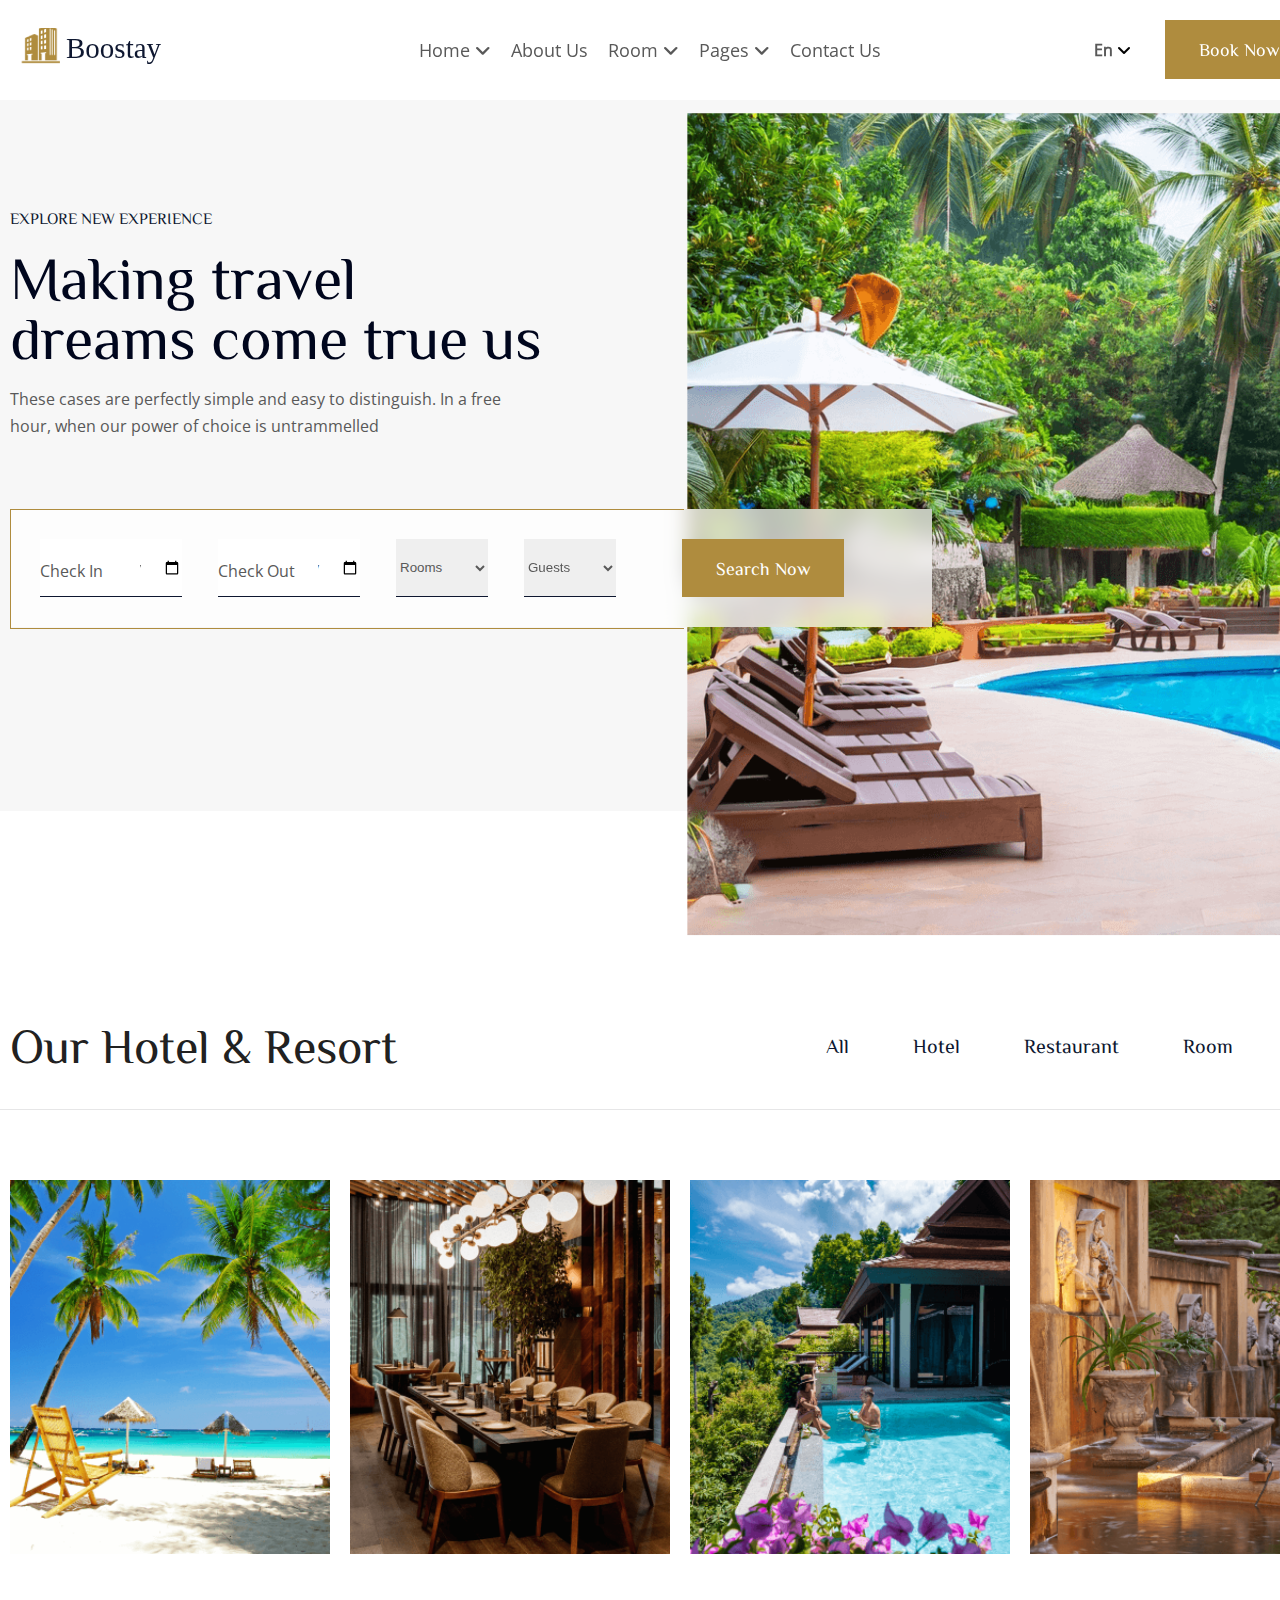
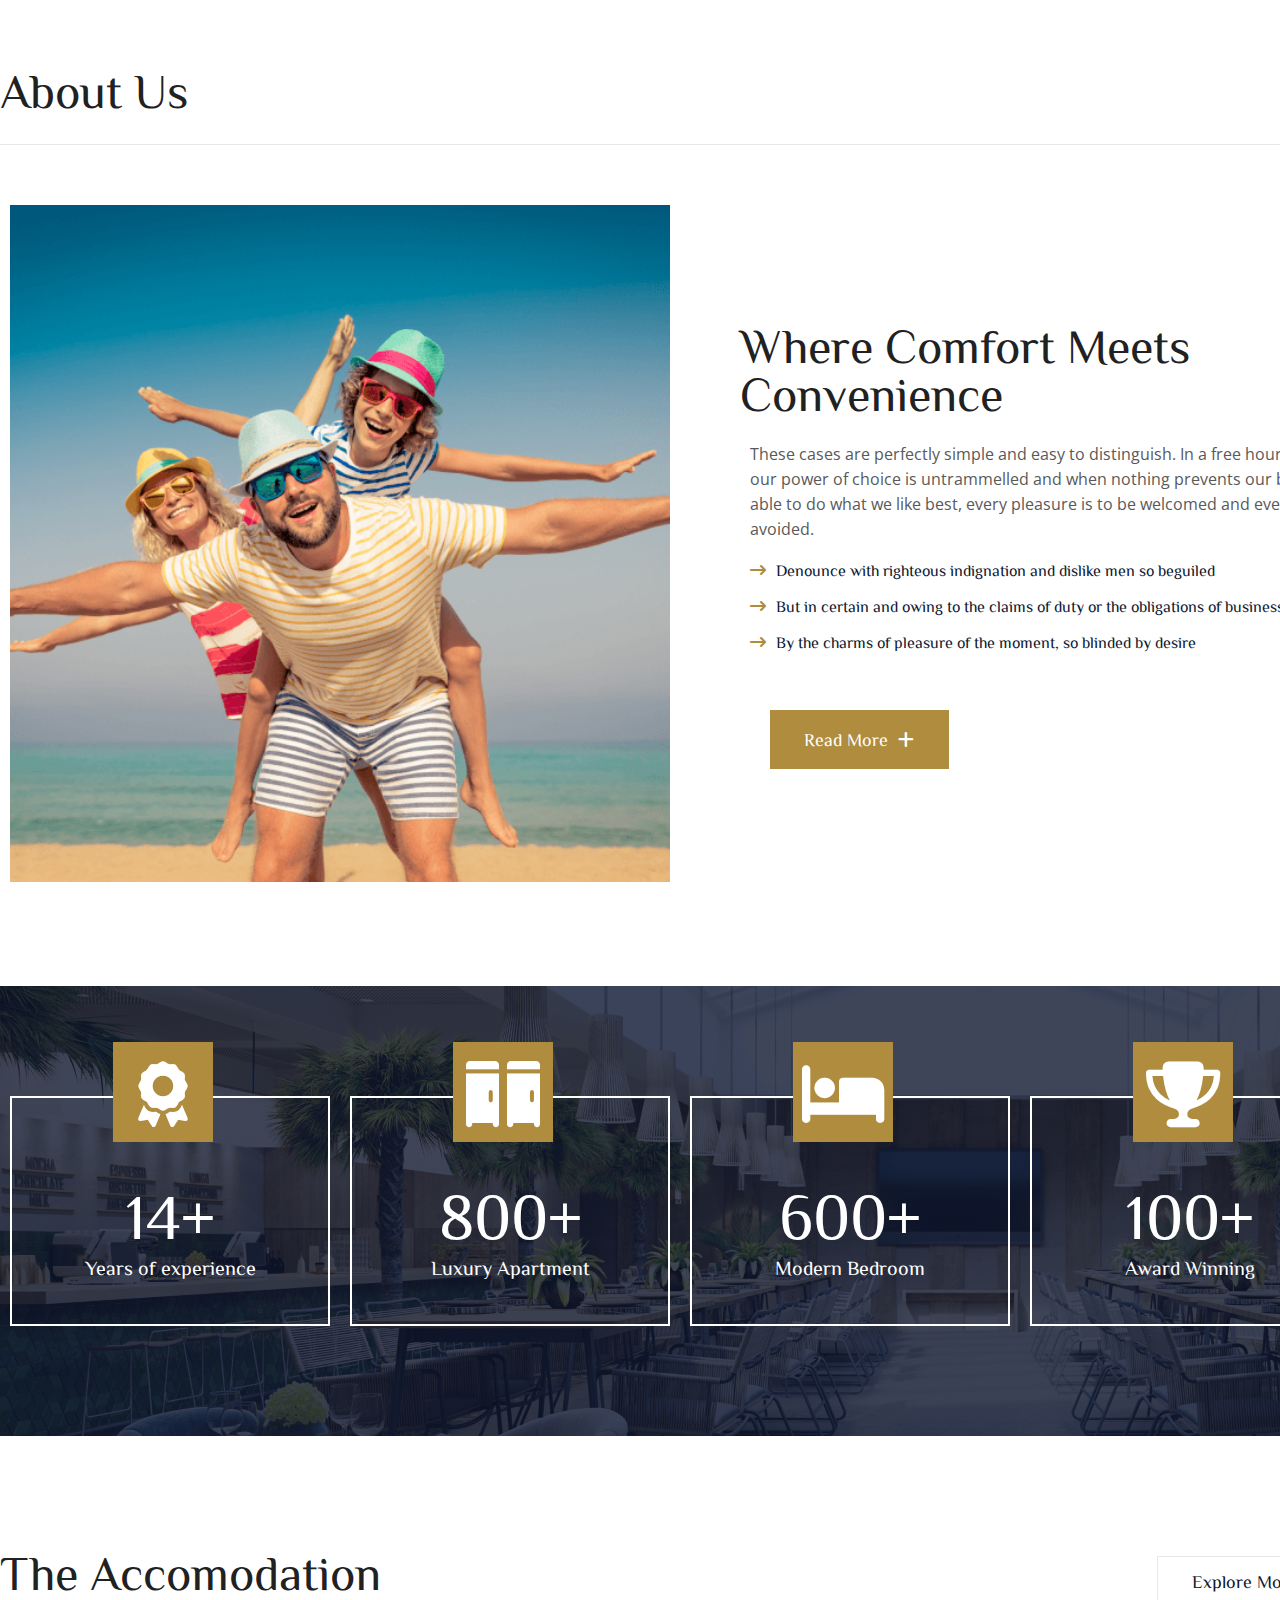
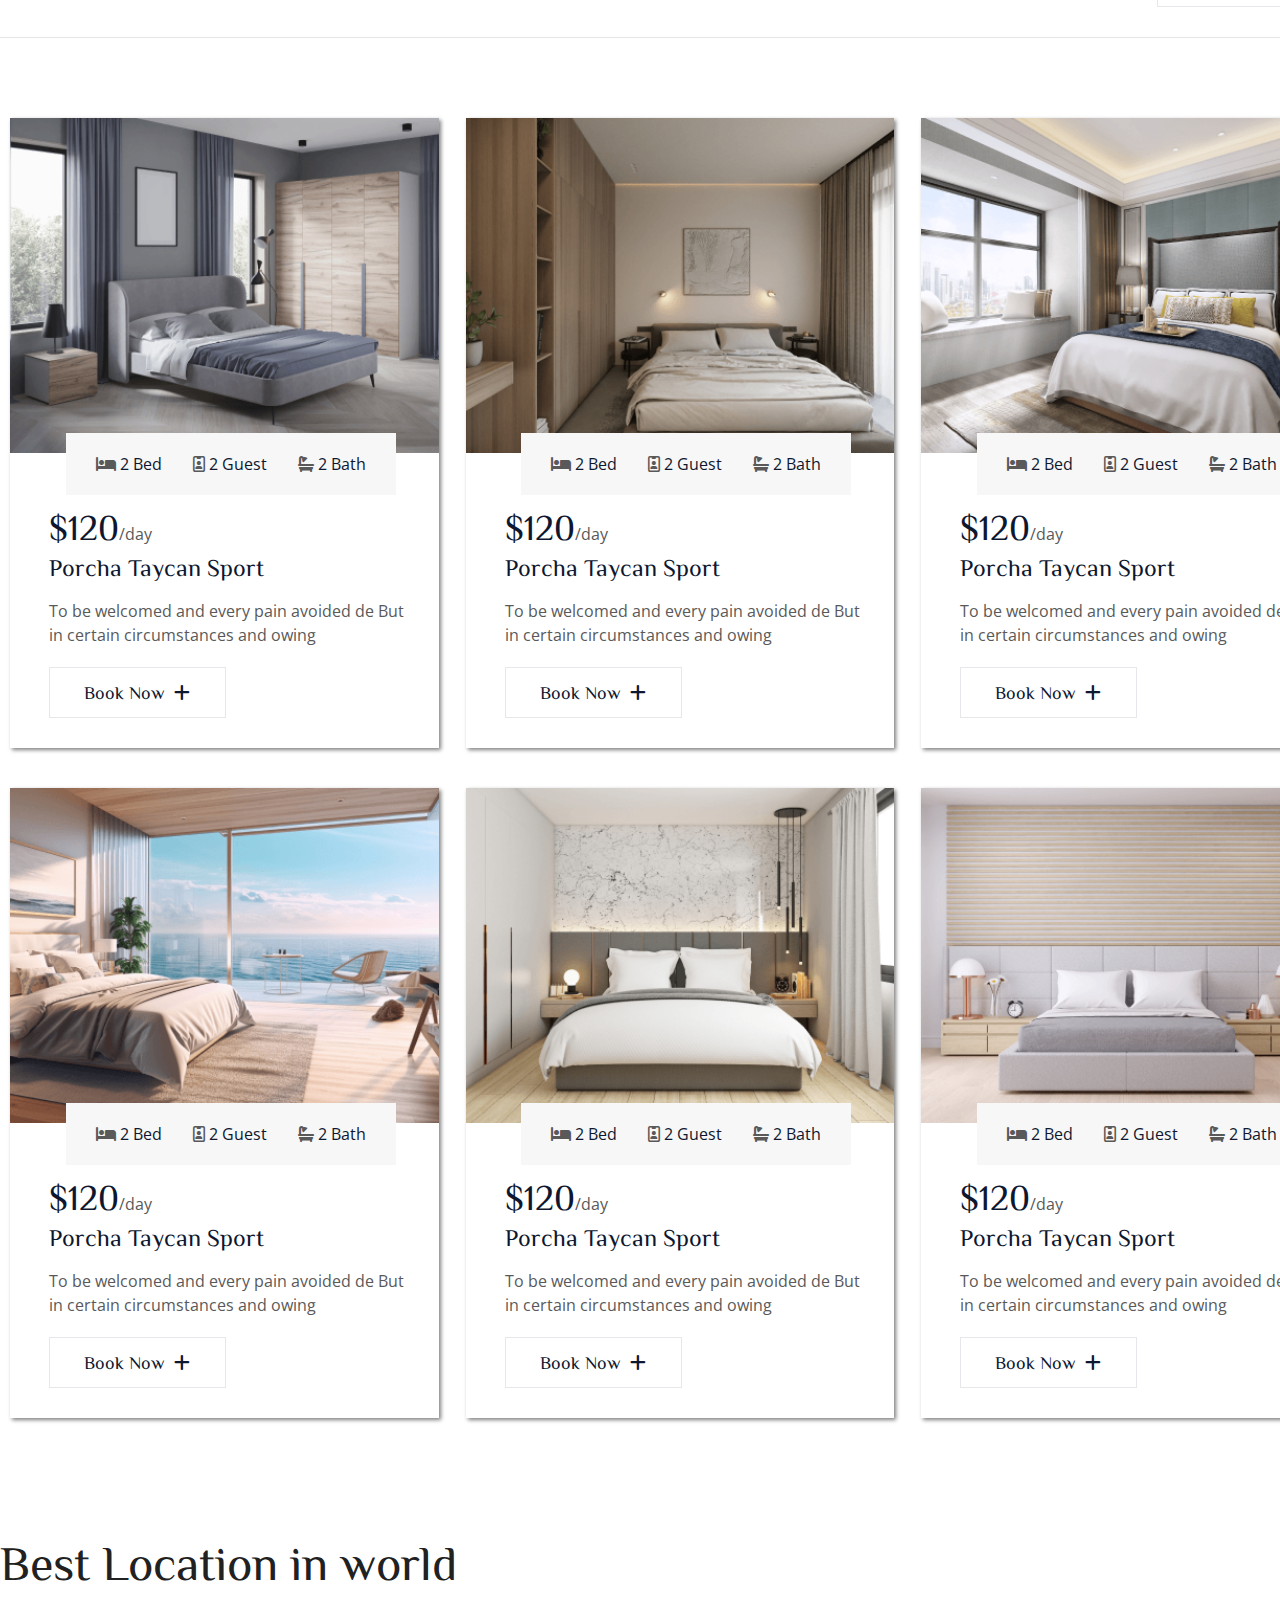
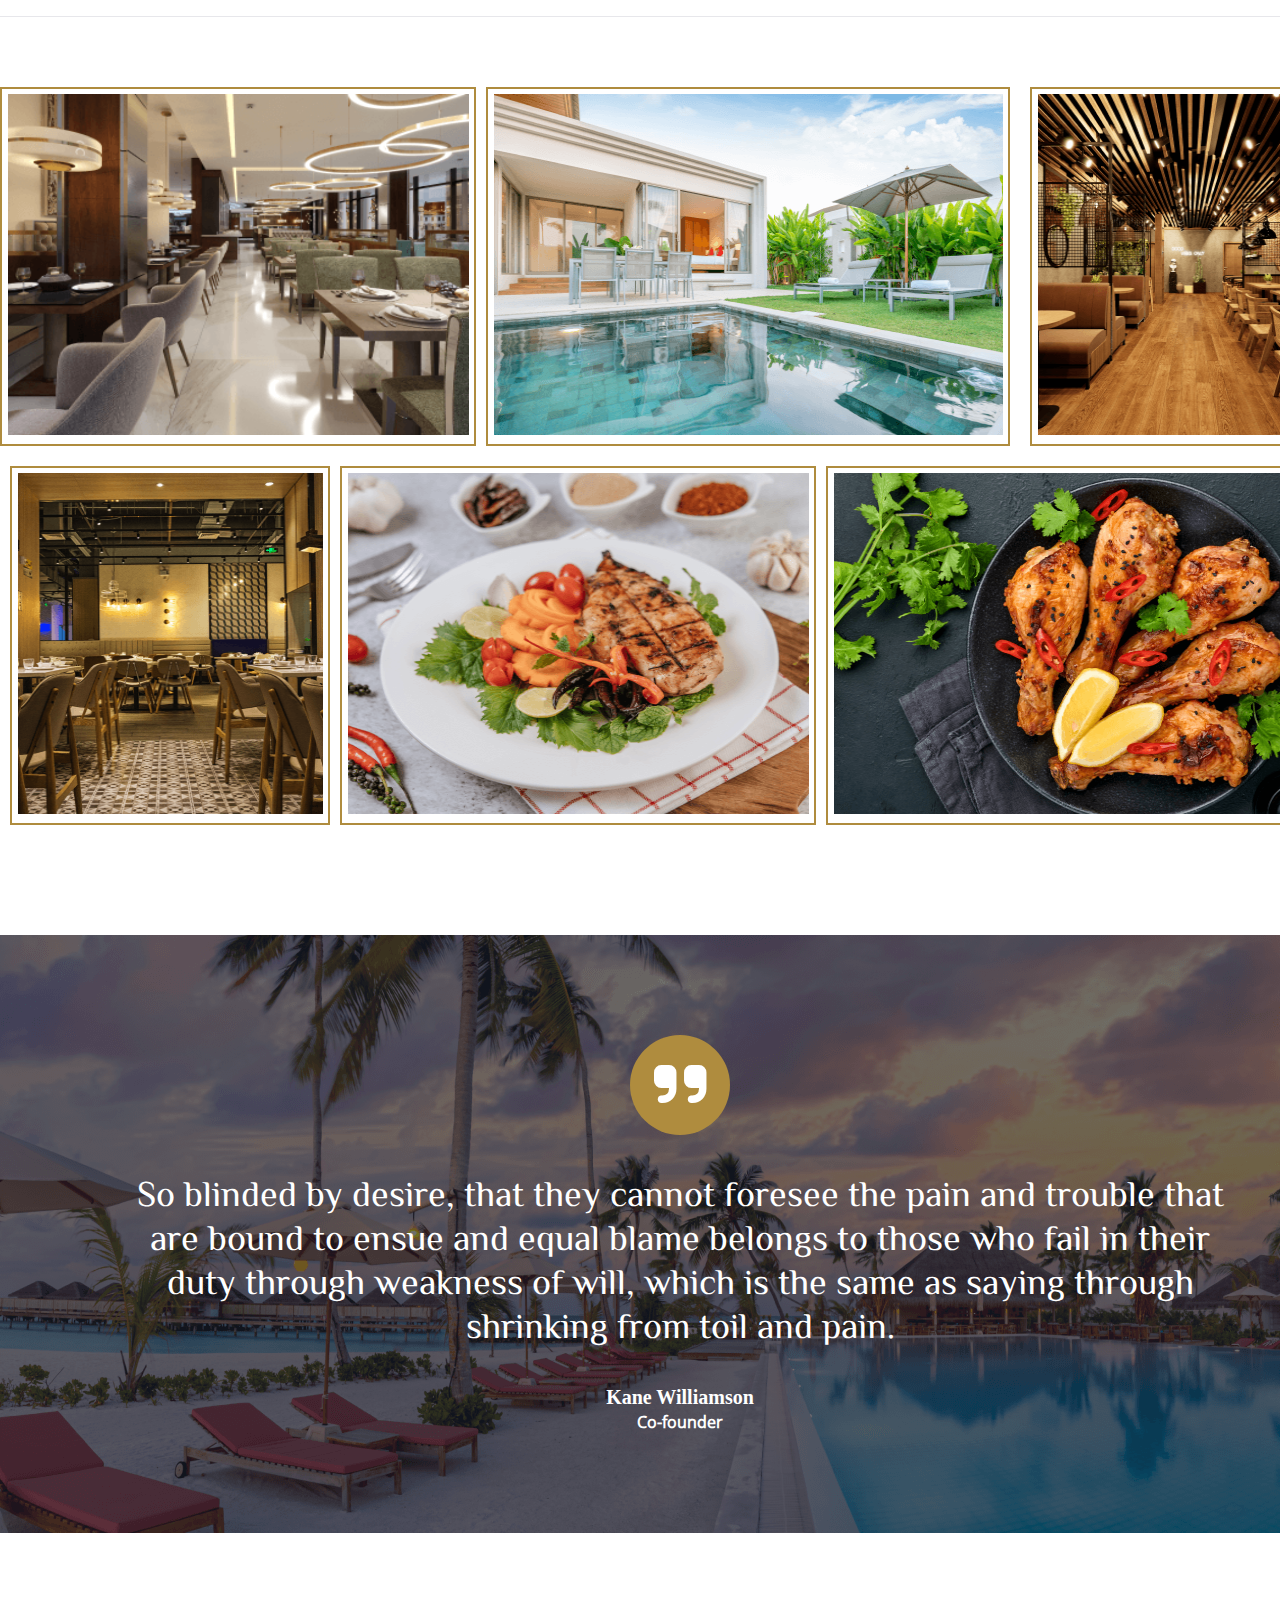
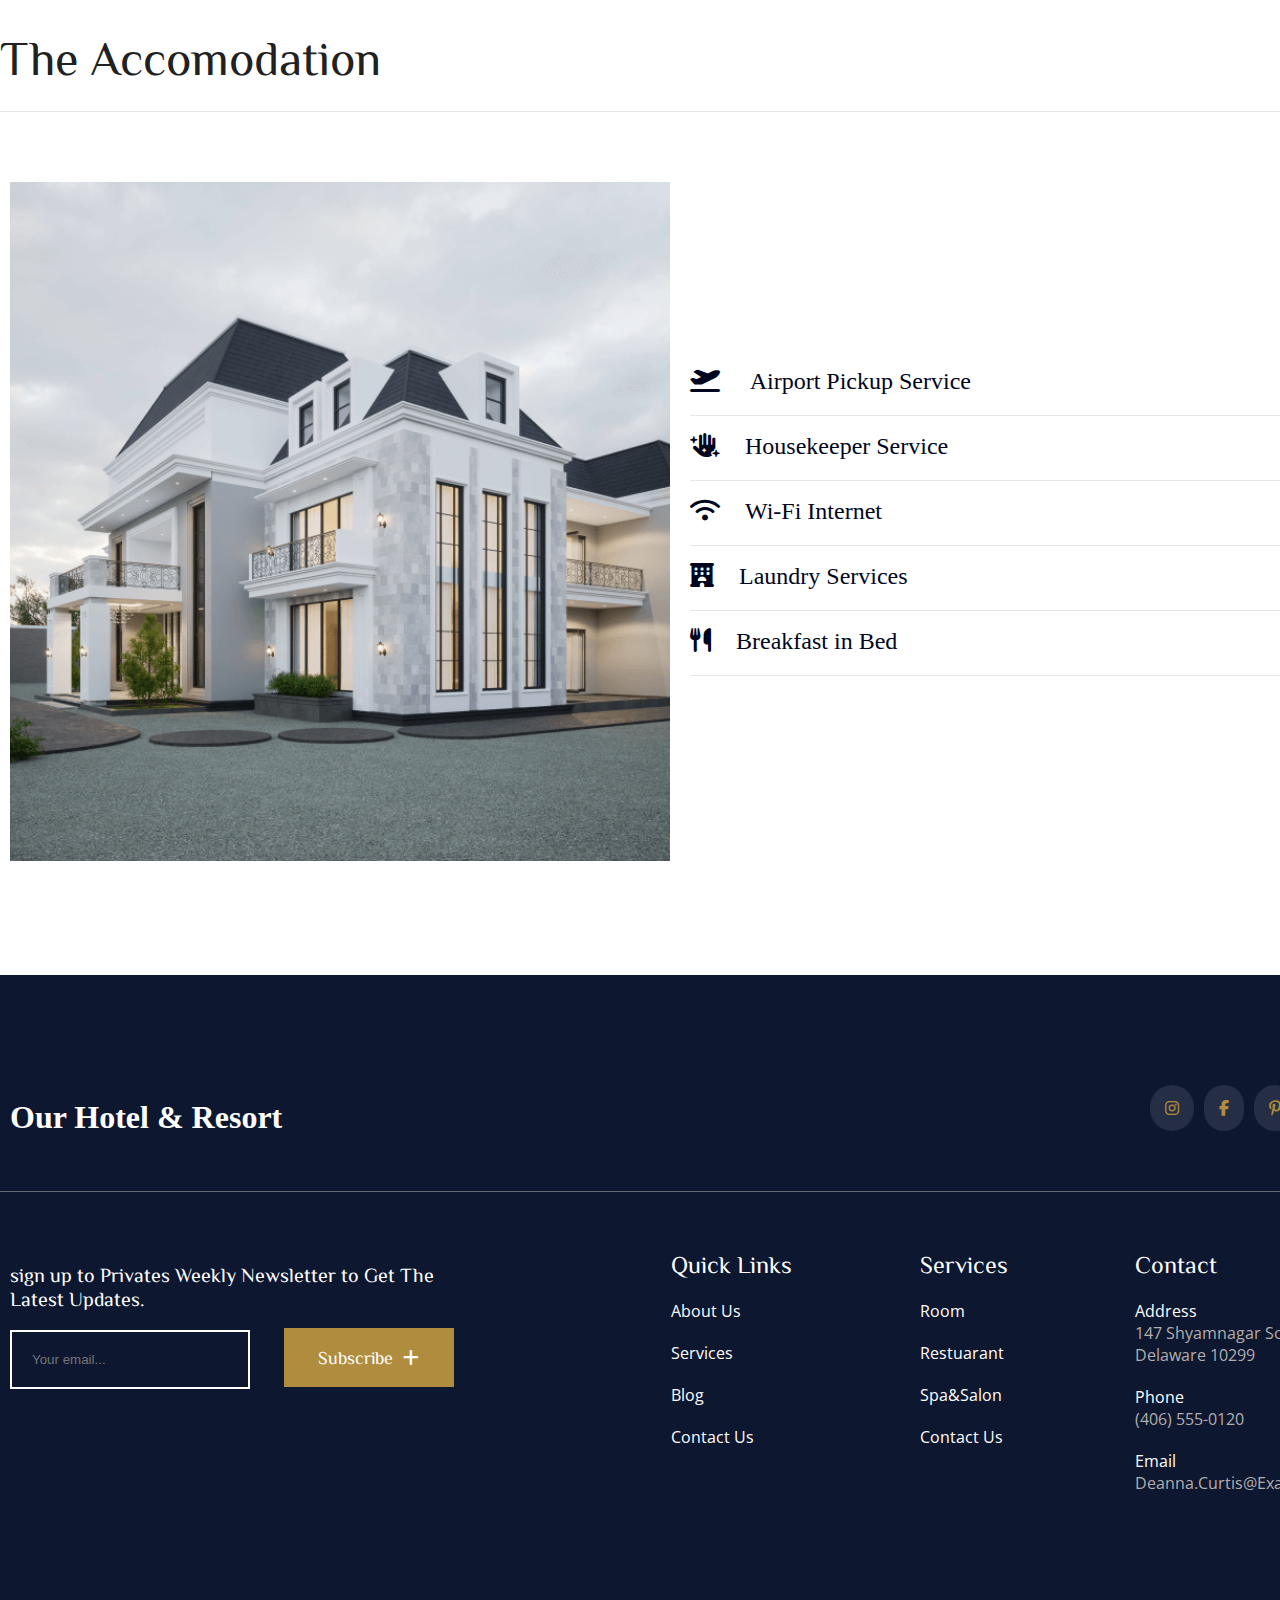
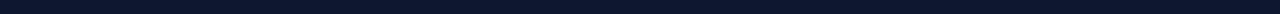
<file: index.html>
<!DOCTYPE html>
<html lang="en">

<head>
  <meta charset="UTF-8">
  <meta name="viewport" content="width=device-width, initial-scale=1.0">
  <title>Document</title>
  <link rel="stylesheet" href="/css/all.min.css">
  <link rel="stylesheet" href="/css/font.css">
  <link rel="stylesheet" href="css/stylesheet.css">
</head>

<body>
  <!-- header  -->
  <header>
    <div class="container padding">
      <div class="row align-item justify-between">
        <div class="logo">
          <img src="/img/logo.svg" alt="">
        </div>
        <nav>
          <ul class="row justify-between text-primary ">
            <li><a class="text-primary" href="/index.html">home <i class="fa-solid fa-angle-down"></i></a>
              <div class="dropdown text-cap">
                <ul>
                  <li>home 1</li>
                  <li>home 2</li>
                </ul>
              </div>
            </li>
            <li><a class="text-primary" href="/pages/About us.html">about us </a></li>
            <li><a class="text-primary" href="/pages/Rooms.html">room <i class="fa-solid fa-angle-down"></i></a>
              <div class="dropdown text-cap">
                <ul>
                  <li>home 1</li>
                  <li>home 2</li>
                </ul>
              </div>
            </li>
            <li><a class="text-primary" href="/pages/Pages.html">pages <i class="fa-solid fa-angle-down"></i></a>
              <div class="dropdown text-cap">
                <ul>
                  <li>pages 1</li>
                  <li>pages 2</li>
                  <li>pages 3</li>
                  <li>pages 4</li>
                </ul>
              </div>
            </li>
            <li><a class="text-primary" href="/pages/Contactus.html">contact us</a></li>
          </ul>
        </nav>
        <div class="feature">
          <b class="text-primary ff">En</b> <i class="fa-solid fa-angle-down"></i>
          <button class="btn ">book now <i class="fa-solid fa-plus"></i></button>
        </div>
      </div>
    </div>
  </header>

  <!-- banner -->

  <section class=" padding-content banner-bg">
    <div class="container">
      <div class="row">
        <div class="w-50">
          <div class="banner-content">
            <p class="banner-p1">explore new Experience</p>
            <h1>Making travel
              dreams come true us</h1>
            <p class="banner-p2">These cases are perfectly simple and easy to distinguish. In a free hour, when
              our power of choice is untrammelled</p>

            <div class="searchbar ">
              <div class="row ">
                <input type="date" class="check-in text-cap">
                <input type="date" class="check-in text-cap">
                <select name="rooms" class="text-cap select" id="">
                  <option value="rooms">rooms</option>
                  <option value="rooms">room 1</option>
                  <option value="rooms">room 2</option>
                  <option value="rooms">room 3</option>
                </select>
                <select name="guests" class="text-cap select" id="">
                  <option value="guests">guests</option>
                  <option value="guests">guest 1</option>
                  <option value="guests">guest 2</option>
                  <option value="guests">guest 3</option>
                </select>
                <div class="btn">search now</div>
              </div>
            </div>
          </div>
        </div>



        <div class="w-50 ">
          <div class="banner-img">
            <img src="/img/slide-2.png" alt="">
          </div>
        </div>
      </div>

    </div>
  </section>

  <!-- our hotel  -->

  <section class="ourhotel padding-content padding-zero  ff2 ">
    <div class="container padding-content padding-zero">
      <div class="row justify-between border align-item resort margin-b-60">
        <div class="w-30">
          <h1 class="our">Our Hotel & Resort</h1>
        </div>
        <div class="w-40 ff2">
          <ul class="row justify-between">
            <li>All</li>
            <li> Hotel</li>
            <li>Restaurant</li>
            <li>Room</li>
            <li> Beach</li>
          </ul>
        </div>
      </div>
      <div class="row imgs">
        <div class="w-25 ">
          <div class="gallery">
            <img src="/img/room-img1.png" alt="">
          </div>

        </div>
        <div class="w-25  gallery">
          <div class="gallery">
            <img src="/img/room-img2.png" alt="">
          </div>

        </div>
        <div class="w-25 gallery">
          <div class="gallery">
            <img src="/img/room-img3.png" alt="">
          </div>

        </div>
        <div class="w-25 gallery">
          <div class="gallery">
            <img src="/img/room-img4.png" alt="">
          </div>
        </div>
      </div>
    </div>
    </div>
  </section>

  <!-- about -->

  <section class="padding-content">
    <div class="container ">
      <div class="aboutus ff2 margin-b-60">
        <h1>
          About Us
        </h1>
      </div>
      <div class="row align-item justify-between">
        <div class="aboutimg w-50"><img src="/img/about-right.png" alt=""></div>
        <div class="comfort w-50 ff2  ">
          <h1>Where Comfort Meets
            Convenience</h1>
          <p class="ff text-primary p1">These cases are perfectly simple and easy to distinguish. In a free hour, when
            our
            power of choice is
            untrammelled and when nothing prevents our being able to do what we like best, every pleasure is to be
            welcomed and every pain avoided.</p>
          <p><i class="fa-solid fa-arrow-right-long"></i>Denounce with righteous indignation and dislike men so beguiled
          </p>
          <p><i class="fa-solid fa-arrow-right-long"></i>But in certain and owing to the claims of duty or the
            obligations
            of business</p>
          <p><i class="fa-solid fa-arrow-right-long"></i>By the charms of pleasure of the moment, so blinded by desire
          </p>
          <button class="btn readmore">read more <i class="fa-solid fa-plus"></i></button>
        </div>
      </div>
    </div>
  </section>
  <!-- counter -->

  <section class="counter padding-content">
    <div class="container ">
      <div class="row ">
        <div class="w-25">
          <div class="icon"><i class="fa-solid fa-award fa-white"></i>
            <h1>
              14+
            </h1>
            <p>Years of experience</p>
          </div>
        </div>
        <div class="w-25">
          <div class="icon"><i class="fa-solid fa-toilets-portable fa-white"></i>
            <h1>
              800+
            </h1>
            <p>Luxury Apartment</p>
          </div>
        </div>
        <div class="w-25">
          <div class="icon"><i class="fa-solid fa-bed fa-white"></i>
            <h1>
              600+
            </h1>
            <p>Modern Bedroom</p>
          </div>
        </div>
        <div class="w-25">
          <div class="icon"><i class="fa-solid fa-trophy fa-white"></i>
            <h1>
              100+
            </h1>
            <p>Award Winning</p>
          </div>
        </div>



      </div>
  </section>

  <!-- The Accomodation -->

  <section class="padding-content padding-zero">
    <div class="container">
      <div class="accomodation margin-b-60">
        <div class="row justify-between align-item border">
          <div>
            <h1 class="ff2">The Accomodation</h1>
          </div>
          <div>
            <button class="btn btn-card">explore more <i class="fa-solid fa-plus"></i></button>
          </div>
        </div>
      </div>

      <div class="row justify-between">
        <div class="w-33">
          <div class="product-card">
            <div class="product-img"><img src="/img/accomodation-img1.png" alt=""></div>
            <div class="product-content">
              <h1 class="ff2">$120<span class="ff">/day</span></h1>
              <h5 class="ff2">Porcha Taycan Sport</h5>
              <p class="ff">To be welcomed and every pain avoided de But in certain circumstances and owing</p>
              <button class="btn btn-card">book now <i class="fa-solid fa-plus"></i></button>
            </div>
            <div class="product-footer ">
              <div class="row justify-between">
                <p class="ff"><i class="fa-solid fa-bed"></i> 2 bed</p>
                <p class="ff"><i class="fa-regular fa-id-badge"></i> 2 guest</p>
                <p class="ff"><i class="fa-solid fa-bath"></i> 2 bath</p>
              </div>
            </div>
          </div>
        </div>
        <div class="w-33">
          <div class="product-card">
            <div class="product-img"><img src="/img/accomodation-img2.png" alt=""></div>
            <div class="product-content">
              <h1 class="ff2">$120<span class="ff">/day</span></h1>
              <h5 class="ff2">Porcha Taycan Sport</h5>
              <p class="ff">To be welcomed and every pain avoided de But in certain circumstances and owing</p>
              <button class="btn btn-card">book now <i class="fa-solid fa-plus"></i></button>
            </div>
            <div class="product-footer ">
              <div class="row justify-between">
                <p class="ff"><i class="fa-solid fa-bed"></i> 2 bed</p>
                <p class="ff"><i class="fa-regular fa-id-badge"></i> 2 guest</p>
                <p class="ff"><i class="fa-solid fa-bath"></i> 2 bath</p>
              </div>
            </div>
          </div>
        </div>
        <div class="w-33">
          <div class="product-card">
            <div class="product-img"><img src="/img/accomodation-img3.png" alt=""></div>
            <div class="product-content">
              <h1 class="ff2">$120<span class="ff">/day</span></h1>
              <h5 class="ff2">Porcha Taycan Sport</h5>
              <p class="ff">To be welcomed and every pain avoided de But in certain circumstances and owing</p>
              <button class="btn btn-card">book now <i class="fa-solid fa-plus"></i></button>
            </div>
            <div class="product-footer ">
              <div class="row justify-between">
                <p class="ff"><i class="fa-solid fa-bed"></i> 2 bed</p>
                <p class="ff"><i class="fa-regular fa-id-badge"></i> 2 guest</p>
                <p class="ff"><i class="fa-solid fa-bath"></i> 2 bath</p>
              </div>
            </div>
          </div>
        </div>

        <div class="w-33">
          <div class="product-card ">
            <div class="product-img"><img src="/img/accomodation-img4.png" alt=""></div>
            <div class="product-content">
              <h1 class="ff2">$120<span class="ff">/day</span></h1>
              <h5 class="ff2">Porcha Taycan Sport</h5>
              <p class="ff">To be welcomed and every pain avoided de But in certain circumstances and owing</p>
              <button class="btn btn-card">book now <i class="fa-solid fa-plus"></i></button>
            </div>
            <div class="product-footer ">
              <div class="row justify-between">
                <p class="ff"><i class="fa-solid fa-bed"></i> 2 bed</p>
                <p class="ff"><i class="fa-regular fa-id-badge"></i> 2 guest</p>
                <p class="ff"><i class="fa-solid fa-bath"></i> 2 bath</p>
              </div>
            </div>
          </div>
        </div>
        <div class="w-33">
          <div class="product-card">
            <div class="product-img"><img src="/img/accomodation-img5.png" alt=""></div>
            <div class="product-content">
              <h1 class="ff2">$120<span class="ff">/day</span></h1>
              <h5 class="ff2">Porcha Taycan Sport</h5>
              <p class="ff">To be welcomed and every pain avoided de But in certain circumstances and owing</p>
              <button class="btn btn-card">book now <i class="fa-solid fa-plus"></i></button>
            </div>
            <div class="product-footer ">
              <div class="row justify-between">
                <p class="ff"><i class="fa-solid fa-bed"></i> 2 bed</p>
                <p class="ff"><i class="fa-regular fa-id-badge"></i> 2 guest</p>
                <p class="ff"><i class="fa-solid fa-bath"></i> 2 bath</p>
              </div>
            </div>
          </div>
        </div>
        <div class="w-33">
          <div class="product-card">
            <div class="product-img"><img src="/img/accomodation-img6.png" alt=""></div>
            <div class="product-content">
              <h1 class="ff2">$120<span class="ff">/day</span></h1>
              <h5 class="ff2">Porcha Taycan Sport</h5>
              <p class="ff">To be welcomed and every pain avoided de But in certain circumstances and owing</p>
              <button class="btn btn-card">book now <i class="fa-solid fa-plus"></i></button>
            </div>
            <div class="product-footer ">
              <div class="row justify-between">
                <p class="ff"><i class="fa-solid fa-bed"></i> 2 bed</p>
                <p class="ff"><i class="fa-regular fa-id-badge"></i> 2 guest</p>
                <p class="ff"><i class="fa-solid fa-bath"></i> 2 bath</p>
              </div>
            </div>
          </div>
        </div>
      </div>
    </div>


  </section>


  <!-- Best Location in world -->

  <section class=" padding-content">
    <div class="container">
      <div class="aboutus ff2 margin-b-60">
        <h1>
          Best Location in world
        </h1>
      </div>
      <div class="location">
        <div class="row  align-item">
          <div class="w-35 ">
            <div class="flex-img">
              <img src="/img/img1.png" alt="">
            </div>
          </div>
          <div class="w-40 ">
            <div class="flex-img">
              <img src="/img/img2.png" alt="">
            </div>
          </div>

          <div class="w-25 ">
            <div class="flex-img">
              <img src="/img/img3.png" alt="">
            </div>
          </div>

          <div class="w-25 ">
            <div class="flex-img">
              <img src="/img/img4.png" alt="">
            </div>
          </div>
          <div class="w-35 ">
            <div class="flex-img">
              <img src="/img/img5.png" alt="">
            </div>
          </div>

          <div class="w-40 ">
            <div class="flex-img">
              <img src="/img/img6.png" alt="">
            </div>
          </div>
        </div>
      </div>
    </div>

  </section>

  <!-- co founder -->
  <section class="cofounder padding-content ">
    <div class="container">
      <div class="founder">
        <div class="ff">
          <i class="fa-solid fa-quote-right  fa"></i>
        </div>
        <div>
          <p class="ff2">So blinded by desire, that they cannot foresee the pain and trouble that are bound to ensue and
            equal blame
            belongs to those who fail in their duty through weakness of will, which is the same as saying through
            shrinking from toil and pain. </p>
        </div>
        <div>
          <h4>Kane Williamson</h4>
          <h6>Co-founder</h6>
        </div>
      </div>
    </div>
  </section>

  <!-- our services  -->

  <section class="padding-content ">
    <div class="container">
      <div class="accomodation margin-b-60">
        <div class="row  border">
          <div>
            <h1 class="ff2">The Accomodation</h1>
          </div>
        </div>
      </div>
      <div class="ourservices">
        <div class="row align-item justify-between">
          <div class=" w-50">

            <img src="/img/faq-right.png" alt="">
          </div>
          <div class=" w-50">
            <div class="oureserviceshotel">
              <div class="  row align-item justify-between">
                <h2> <i class="fa-solid fa-plane-departure "></i> Airport Pickup Service</h2>
                <i class="fa-solid fa-arrow-right"></i>
              </div>
            </div>
            <div class="oureserviceshotel ">
              <div class="row align-item justify-between">
                <h2> <i class="fa-solid fa-hand-sparkles "></i>Housekeeper Service
                </h2><i class="fa-solid fa-arrow-right"></i>
              </div>

            </div>
            <div class="oureserviceshotel ">
              <div class="  row align-item justify-between">
                <h2><i class="fa-solid fa-wifi "></i>Wi-Fi Internet </h2><i class="fa-solid fa-arrow-right"></i>
              </div>
            </div>
            <div class="oureserviceshotel row align-item justify-between">
              <h2><i class="fa-solid fa-hotel "></i>Laundry Services </h2><i class="fa-solid fa-arrow-right"></i>
            </div>
            <div class="oureserviceshotel ">
              <div class="row align-item justify-between">

                <h2> <i class="fa-solid fa-utensils "></i>Breakfast in Bed </h2><i class="fa-solid fa-arrow-right"></i>
              </div>
            </div>
          </div>
        </div>
      </div>

    </div>
  </section>

  <!-- footer -->

  <footer class="padding-content">
    <div class="container">
      <div class="boostay">
        <div class="row justify-between border1 border align-item resort margin-b-60">
          <div class="w-30">
            <h1 class="our">Our Hotel & Resort</h1>
          </div>
          <div class="w-40 ff2">
            <ul class="row justifty-end">
              <li> <i class="fa-brands fa-instagram"></i></li>
              <li><i class="fa-brands fa-facebook-f"></i></li>
              <li><i class="fa-brands fa-pinterest-p"></i></li>
              <li> <i class="fa-brands fa-vimeo-v"></i></li>
            </ul>
          </div>
        </div>
        <div class="row justify-between align-start">
          <div class="w-40">
            <p class="ff2">
              sign up to Privates Weekly Newsletter to Get The Latest Updates.
            </p>
            <div class="footerdetail">
              <input type="text" placeholder="Your email...">
              <button class="btn">subscribe <i class="fa-solid fa-plus"></i></button>
            </div>
          </div>
          <div class="w-20">
            <div class="quick ff">
              <h4 class="ff2">Quick Links</h4>
            <ul>
              <li>about us </li>
              <li>services</li>
              <li>blog</li>
              <li>contact us</li>
            </ul>
            </div>
          </div>
          <div class="w-20 ">
          <div class="services ff">
            <h4 class="ff2">Services</h4>
            <ul>
              <li>room </li>
              <li>restuarant</li>
              <li>spa&salon</li>
              <li>contact us</li>
            </ul>
          </div>
          </div>
          <div class="w-20">
          <div class="contact ff">
            <h4 class="ff2">Contact</h4>
            <ul>
              <h5>address</h5>
              <li>147 shyamnagar soc <br>Delaware 10299</li>
              <h5>phone</h5>
              <li>(406) 555-0120</li>
              <h5>email</h5>
              <li>deanna.curtis@example.com</li>
            </ul>
          </div>

          </div>
        </div>

      </div>
    </div>

  </footer>

</body>

</html>
</file>
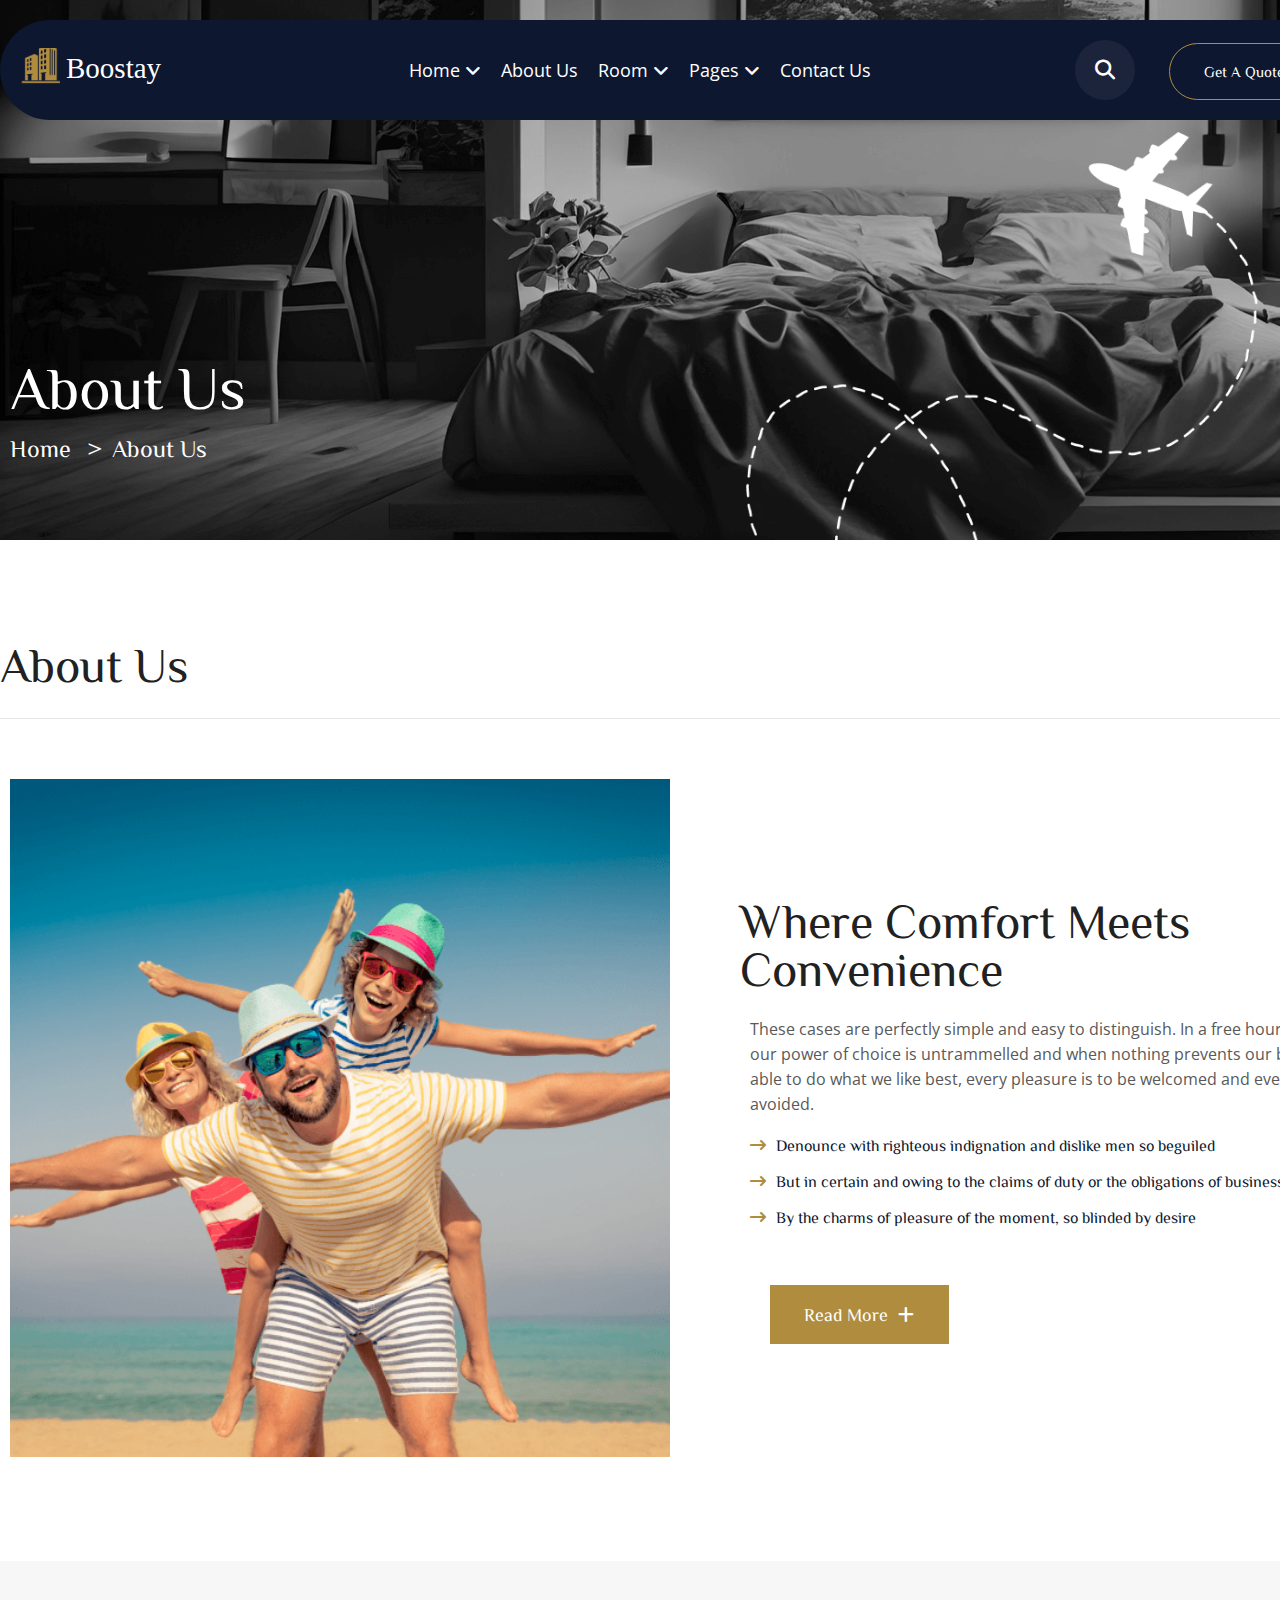
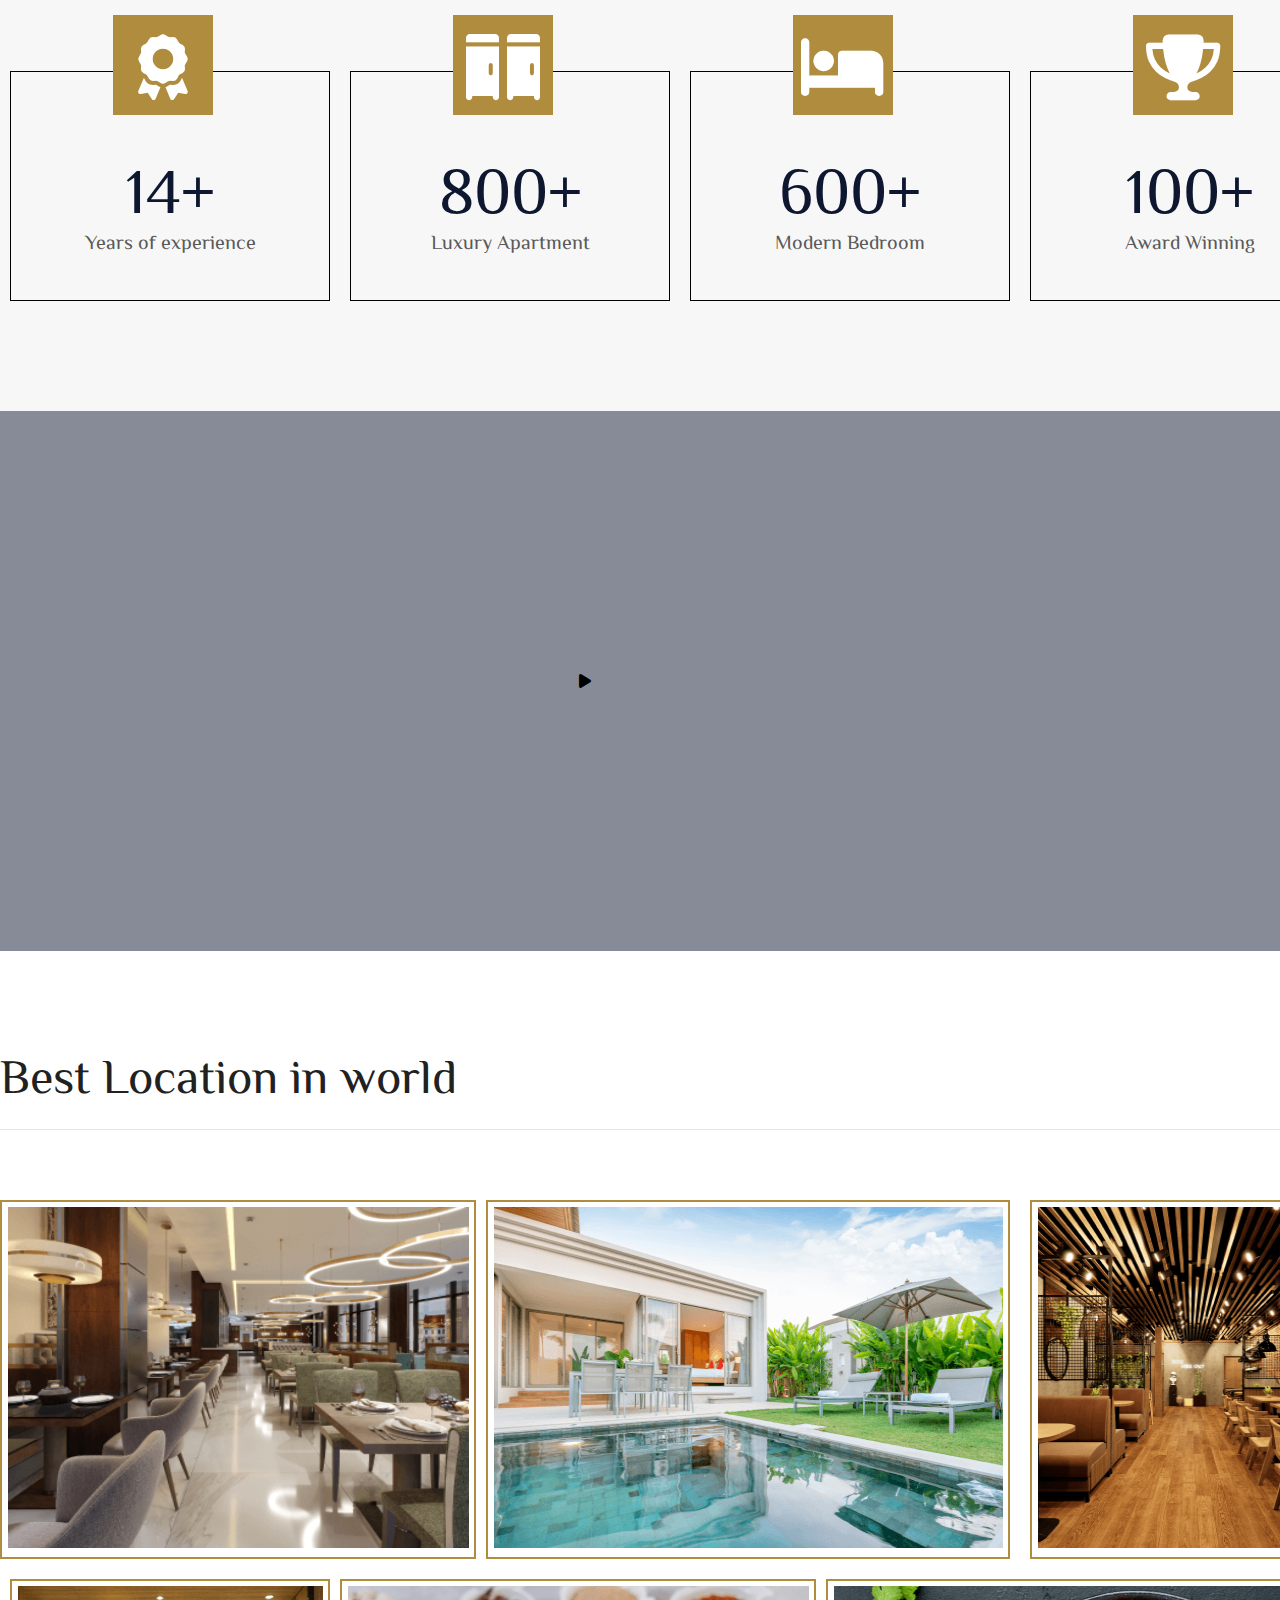
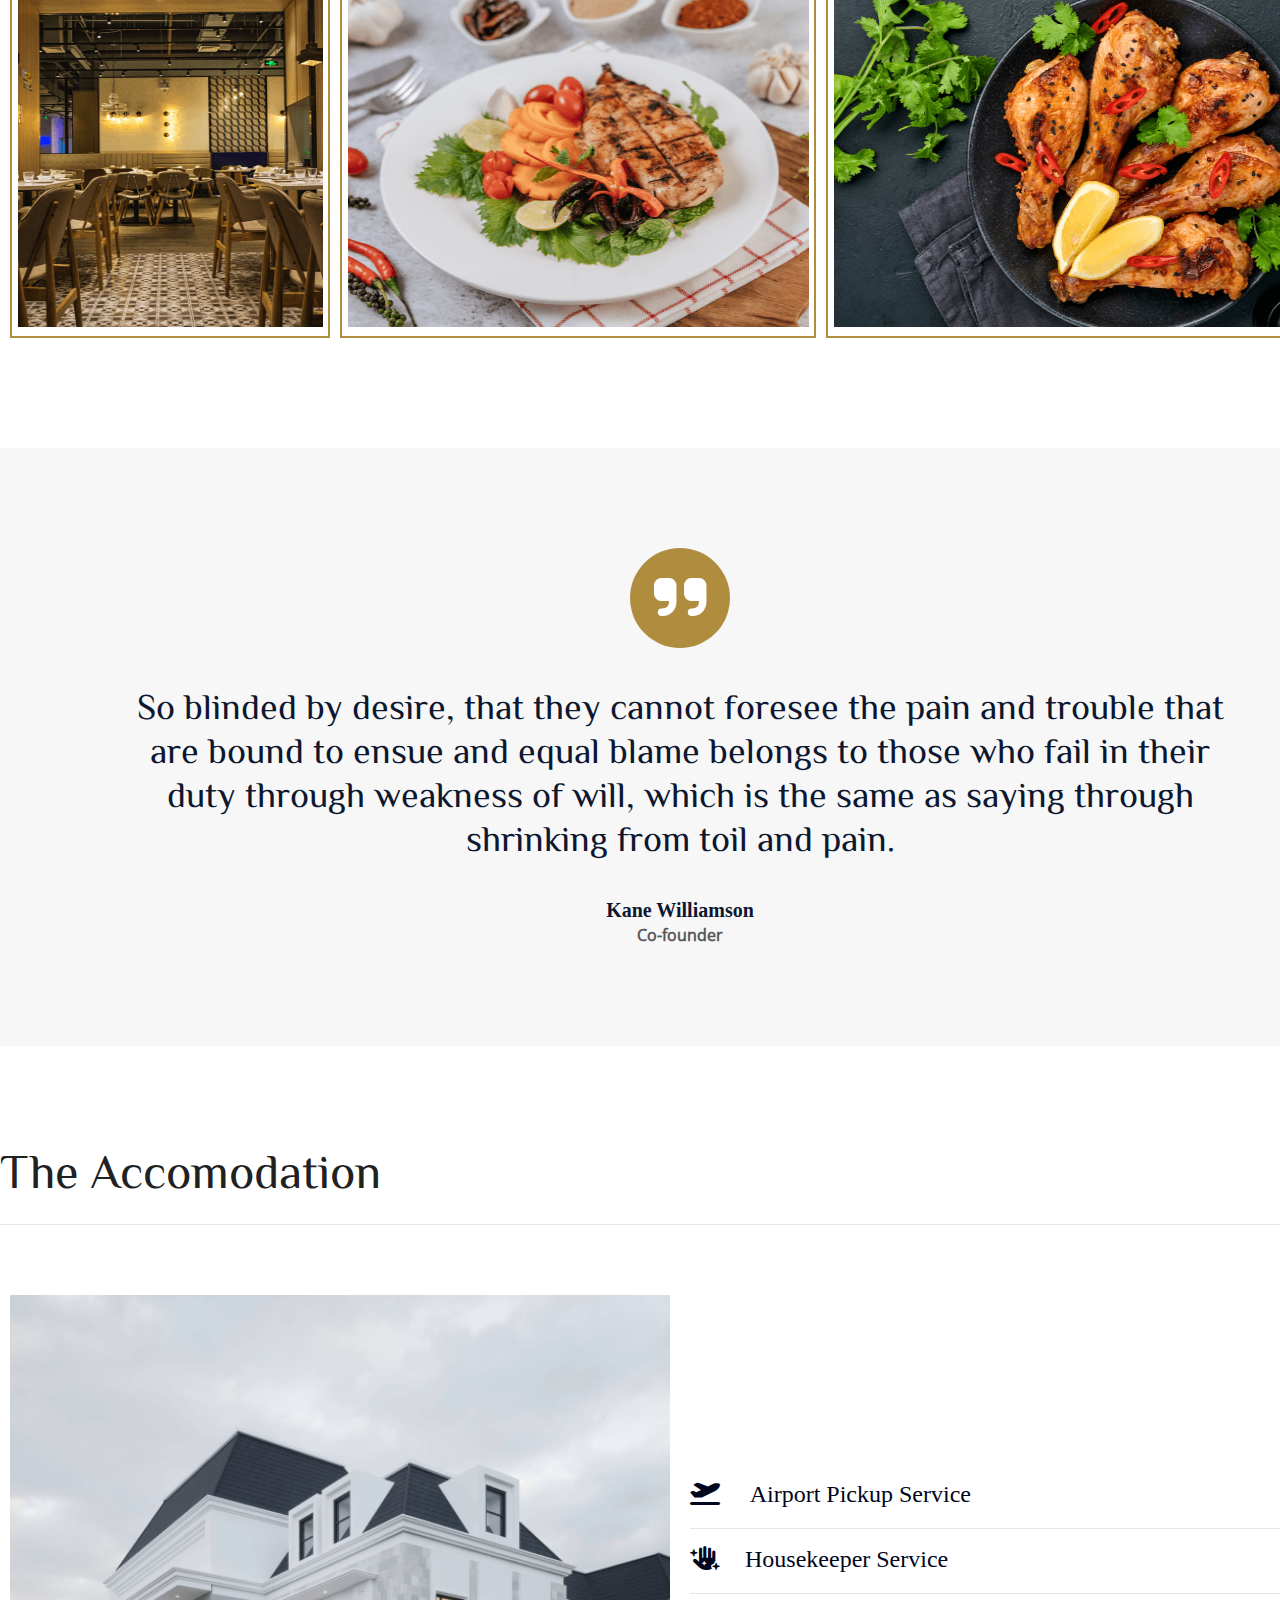
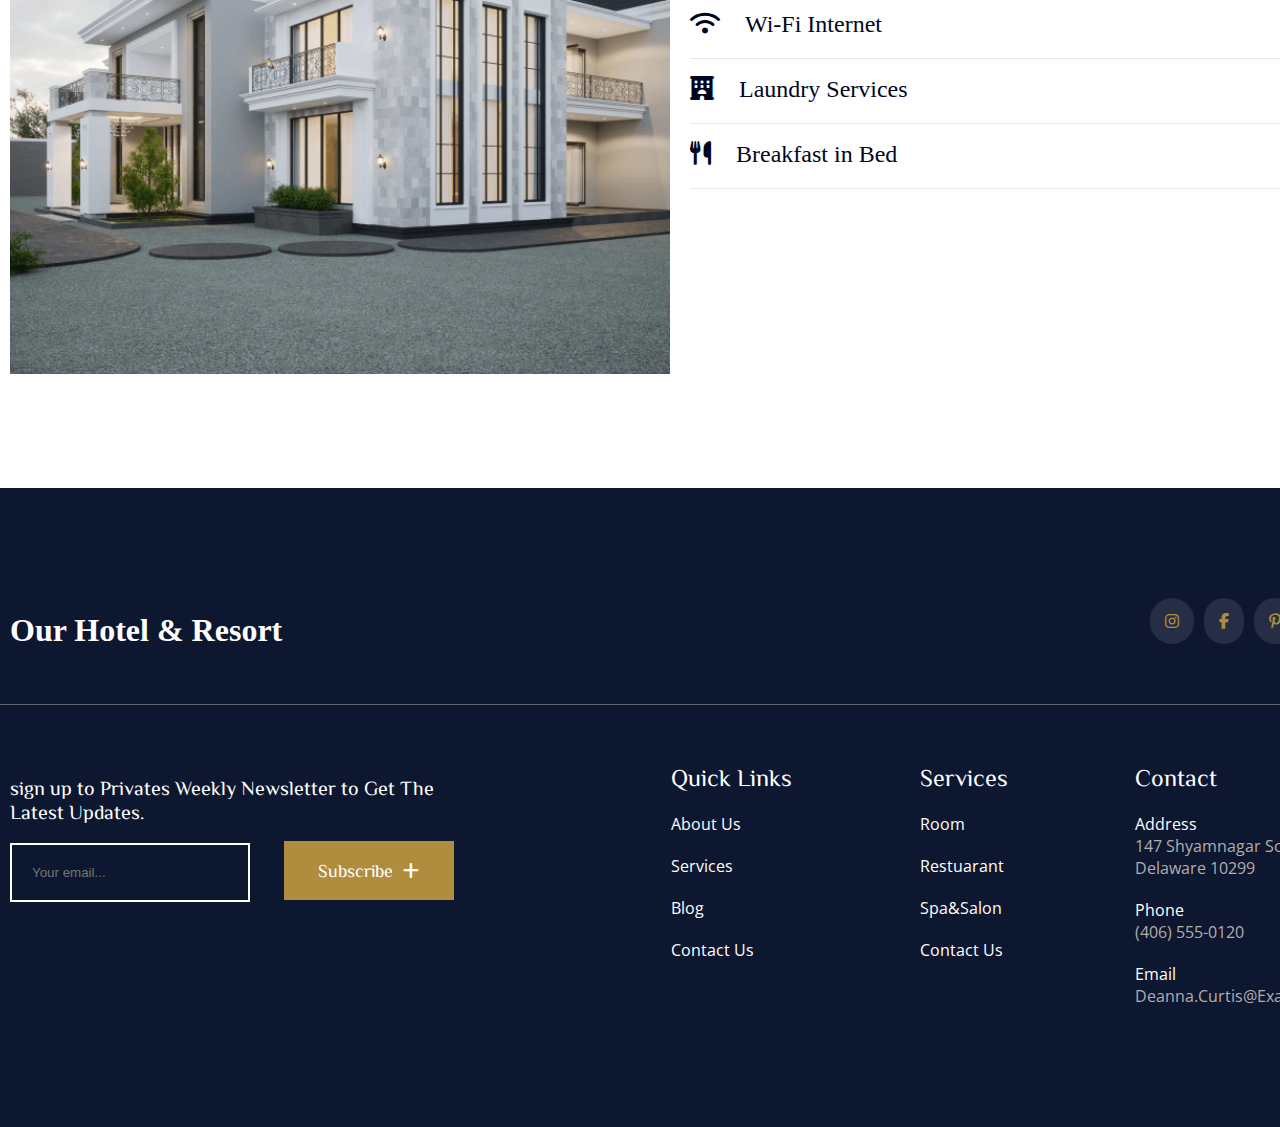
<file: pages/About us.html>
<!DOCTYPE html>
<html lang="en">

<head>
    <meta charset="UTF-8">
    <meta name="viewport" content="width=device-width, initial-scale=1.0">
    <title>Document</title>
    <link rel="stylesheet" href="/css/all.min.css">
    <link rel="stylesheet" href="/css/font.css">
    <link rel="stylesheet" href="/css/stylesheet.css">
</head>

<body>
    <!-- header  -->
    <header class="about-header">
        <div class="container padding">
            <div class="row align-item justify-between">
                <div class="logo">
                    <img src="/img/logo-3.svg" alt="">
                </div>
                <nav class="ff">
                    <ul class="row justify-between text-primary ">
                        <li><a class="text-primary" href="/index.html">home <i class="fa-solid fa-angle-down"></i></a>
                            <div class="dropdown text-cap">
                                <ul>
                                    <li>home 1</li>
                                    <li>home 2</li>
                                </ul>
                            </div>
                        </li>
                        <li><a class="text-primary" href="/pages/About us.html">about us </a></li>
                        <li><a class="text-primary" href="/pages/Rooms.html">room <i class="fa-solid fa-angle-down"></i></a>
                            <div class="dropdown text-cap">
                                <ul>
                                    <li>home 1</li>
                                    <li>home 2</li>
                                </ul>
                            </div>
                        </li>
                        <li><a class="text-primary" href="/pages/Pages.html">pages <i class="fa-solid fa-angle-down"></i></a>
                            <div class="dropdown text-cap">
                                <ul>
                                    <li>pages 1</li>
                                    <li>pages 2</li>
                                    <li>pages 3</li>
                                    <li>pages 4</li>
                                </ul>
                            </div>
                        </li>
                        <li><a class="text-primary" href="/pages/Contactus.html">contact us</a></li>
                    </ul>
                </nav>
                <div class="feature">
                    <i class="fa-solid fa-magnifying-glass"></i>
                    <button class="btn btn-about ">get a quote <i class="fa-solid fa-arrow-right btn-i"></i></button>
                </div>
            </div>
        </div>
    </header>

    <!-- banner -->

    <section class="aboutus-banner padding-content">
        <div class="container">
            <div class="row align-item">
                <div class="w-50">
                    <div class="about ff2 ">
                        <h1 >About Us</h1>
                        <p><a href="/index.html">home</a> <span>></span>about us</p>
                    </div>

                </div>
                <div class="w-50">
                    <div class="about-img">
                        <img src="/img/shape.png" alt="">
                    </div>
                </div>
            </div>
        </div>
    </section>

      <!-- about -->

  <section class="padding-content ">
    <div class="container ">
      <div class="aboutus ff2 margin-b-60">
        <h1>
          About Us
        </h1>
      </div>
      <div class="row align-item justify-between">
        <div class="aboutimg w-50"><img src="/img/about-right.png" alt=""></div>
        <div class="comfort w-50 ff2  ">
          <h1>Where Comfort Meets
            Convenience</h1>
          <p class="ff text-primary p1">These cases are perfectly simple and easy to distinguish. In a free hour, when
            our
            power of choice is
            untrammelled and when nothing prevents our being able to do what we like best, every pleasure is to be
            welcomed and every pain avoided.</p>
          <p><i class="fa-solid fa-arrow-right-long"></i>Denounce with righteous indignation and dislike men so beguiled
          </p>
          <p><i class="fa-solid fa-arrow-right-long"></i>But in certain and owing to the claims of duty or the
            obligations
            of business</p>
          <p><i class="fa-solid fa-arrow-right-long"></i>By the charms of pleasure of the moment, so blinded by desire
          </p>
          <button class="btn readmore">read more <i class="fa-solid fa-plus"></i></button>
        </div>
      </div>
    </div>
  </section>

   <!-- counter -->

   <section class="count padding-content ">
    <div class="container ">
      <div class="row ">
        <div class="w-25">
          <div class="icon"><i class="fa-solid fa-award fa-white"></i>
            <h1>
              14+
            </h1>
            <p>Years of experience</p>
          </div>
        </div>
        <div class="w-25">
          <div class="icon"><i class="fa-solid fa-toilets-portable fa-white"></i>
            <h1>
              800+
            </h1>
            <p>Luxury Apartment</p>
          </div>
        </div>
        <div class="w-25">
          <div class="icon"><i class="fa-solid fa-bed fa-white"></i>
            <h1>
              600+
            </h1>
            <p>Modern Bedroom</p>
          </div>
        </div>
        <div class="w-25">
          <div class="icon"><i class="fa-solid fa-trophy fa-white"></i>
            <h1>
              100+
            </h1>
            <p>Award Winning</p>
          </div>
        </div>



      </div>
  </section>

  <!-- play video -->

  <section class="video">
        <div class="play-icon ">
            <i class="fa-solid fa-play">
            </i>
            <div class="play"></div>
    </div>
    
  </section>

  <!-- Best Location in world -->

  <section class=" padding-content">
    <div class="container">
      <div class="aboutus ff2 margin-b-60">
        <h1>
          Best Location in world
        </h1>
      </div>
      <div class="location">
        <div class="row  align-item">
          <div class="w-35 ">
            <div class="flex-img">
              <img src="/img/img1.png" alt="">
            </div>
          </div>
          <div class="w-40 ">
            <div class="flex-img">
              <img src="/img/img2.png" alt="">
            </div>
          </div>

          <div class="w-25 ">
            <div class="flex-img">
              <img src="/img/img3.png" alt="">
            </div>
          </div>

          <div class="w-25 ">
            <div class="flex-img">
              <img src="/img/img4.png" alt="">
            </div>
          </div>
          <div class="w-35 ">
            <div class="flex-img">
              <img src="/img/img5.png" alt="">
            </div>
          </div>

          <div class="w-40 ">
            <div class="flex-img">
              <img src="/img/img6.png" alt="">
            </div>
          </div>
        </div>
      </div>
    </div>

  </section>

   <!-- co founder -->
   <section class="cofounder padding-content cofound ">
    <div class="container">
      <div class="founder">
        <div class="ff">
          <i class="fa-solid fa-quote-right  fa"></i>
        </div>
        <div>
          <p class="ff2">So blinded by desire, that they cannot foresee the pain and trouble that are bound to ensue and
            equal blame
            belongs to those who fail in their duty through weakness of will, which is the same as saying through
            shrinking from toil and pain. </p>
        </div>
        <div>
          <h4>Kane Williamson</h4>
          <h6>Co-founder</h6>
        </div>
      </div>
    </div>
  </section>

  
  <!-- our services  -->

  <section class="padding-content ">
    <div class="container">
      <div class="accomodation margin-b-60">
        <div class="row  border">
          <div>
            <h1 class="ff2">The Accomodation</h1>
          </div>
        </div>
      </div>
      <div class="ourservices">
        <div class="row align-item justify-between">
          <div class=" w-50">

            <img src="/img/faq-right.png" alt="">
          </div>
          <div class=" w-50">
            <div class="oureserviceshotel">
              <div class="  row align-item justify-between">
                <h2> <i class="fa-solid fa-plane-departure "></i> Airport Pickup Service</h2>
                <i class="fa-solid fa-arrow-right"></i>
              </div>
            </div>
            <div class="oureserviceshotel ">
              <div class="row align-item justify-between">
                <h2> <i class="fa-solid fa-hand-sparkles "></i>Housekeeper Service
                </h2><i class="fa-solid fa-arrow-right"></i>
              </div>

            </div>
            <div class="oureserviceshotel ">
              <div class="  row align-item justify-between">
                <h2><i class="fa-solid fa-wifi "></i>Wi-Fi Internet </h2><i class="fa-solid fa-arrow-right"></i>
              </div>
            </div>
            <div class="oureserviceshotel row align-item justify-between">
              <h2><i class="fa-solid fa-hotel "></i>Laundry Services </h2><i class="fa-solid fa-arrow-right"></i>
            </div>
            <div class="oureserviceshotel ">
              <div class="row align-item justify-between">

                <h2> <i class="fa-solid fa-utensils "></i>Breakfast in Bed </h2><i class="fa-solid fa-arrow-right"></i>
              </div>
            </div>
          </div>
        </div>
      </div>

    </div>
  </section>

  <!-- footer -->

  <footer class="padding-content">
    <div class="container">
      <div class="boostay">
        <div class="row justify-between border1 border align-item resort margin-b-60">
          <div class="w-30">
            <h1 class="our">Our Hotel & Resort</h1>
          </div>
          <div class="w-40 ff2">
            <ul class="row justifty-end">
              <li> <i class="fa-brands fa-instagram"></i></li>
              <li><i class="fa-brands fa-facebook-f"></i></li>
              <li><i class="fa-brands fa-pinterest-p"></i></li>
              <li> <i class="fa-brands fa-vimeo-v"></i></li>
            </ul>
          </div>
        </div>
        <div class="row justify-between align-start">
          <div class="w-40">
            <p class="ff2">
              sign up to Privates Weekly Newsletter to Get The Latest Updates.
            </p>
            <div class="footerdetail">
              <input type="text" placeholder="Your email...">
              <button class="btn">subscribe <i class="fa-solid fa-plus"></i></button>
            </div>
          </div>
          <div class="w-20">
            <div class="quick ff">
              <h4 class="ff2">Quick Links</h4>
            <ul>
              <li>about us </li>
              <li>services</li>
              <li>blog</li>
              <li>contact us</li>
            </ul>
            </div>
          </div>
          <div class="w-20 ">
          <div class="services ff">
            <h4 class="ff2">Services</h4>
            <ul>
              <li>room </li>
              <li>restuarant</li>
              <li>spa&salon</li>
              <li>contact us</li>
            </ul>
          </div>
          </div>
          <div class="w-20">
          <div class="contact ff">
            <h4 class="ff2">Contact</h4>
            <ul>
              <h5>address</h5>
              <li>147 shyamnagar soc <br>Delaware 10299</li>
              <h5>phone</h5>
              <li>(406) 555-0120</li>
              <h5>email</h5>
              <li>deanna.curtis@example.com</li>
            </ul>
          </div>

          </div>
        </div>

      </div>
    </div>

  </footer>
</body>

</html>
</file>
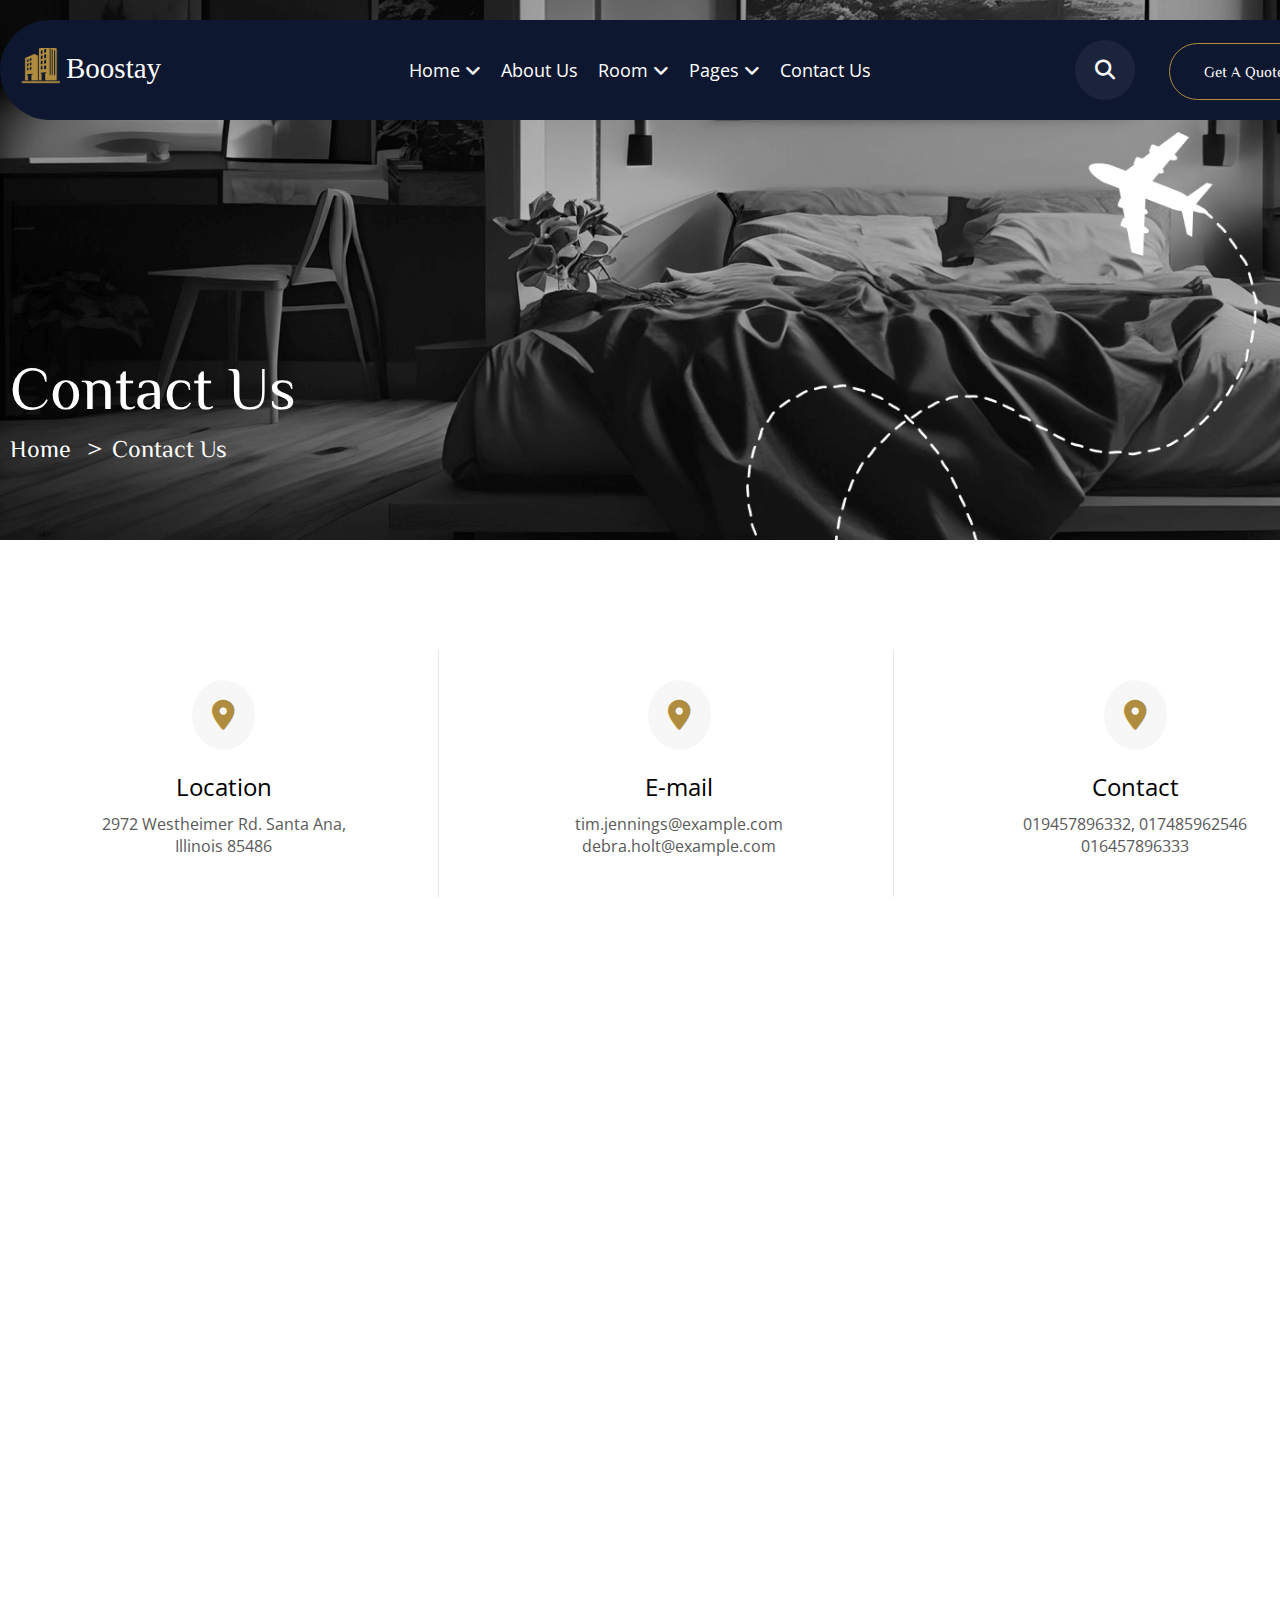
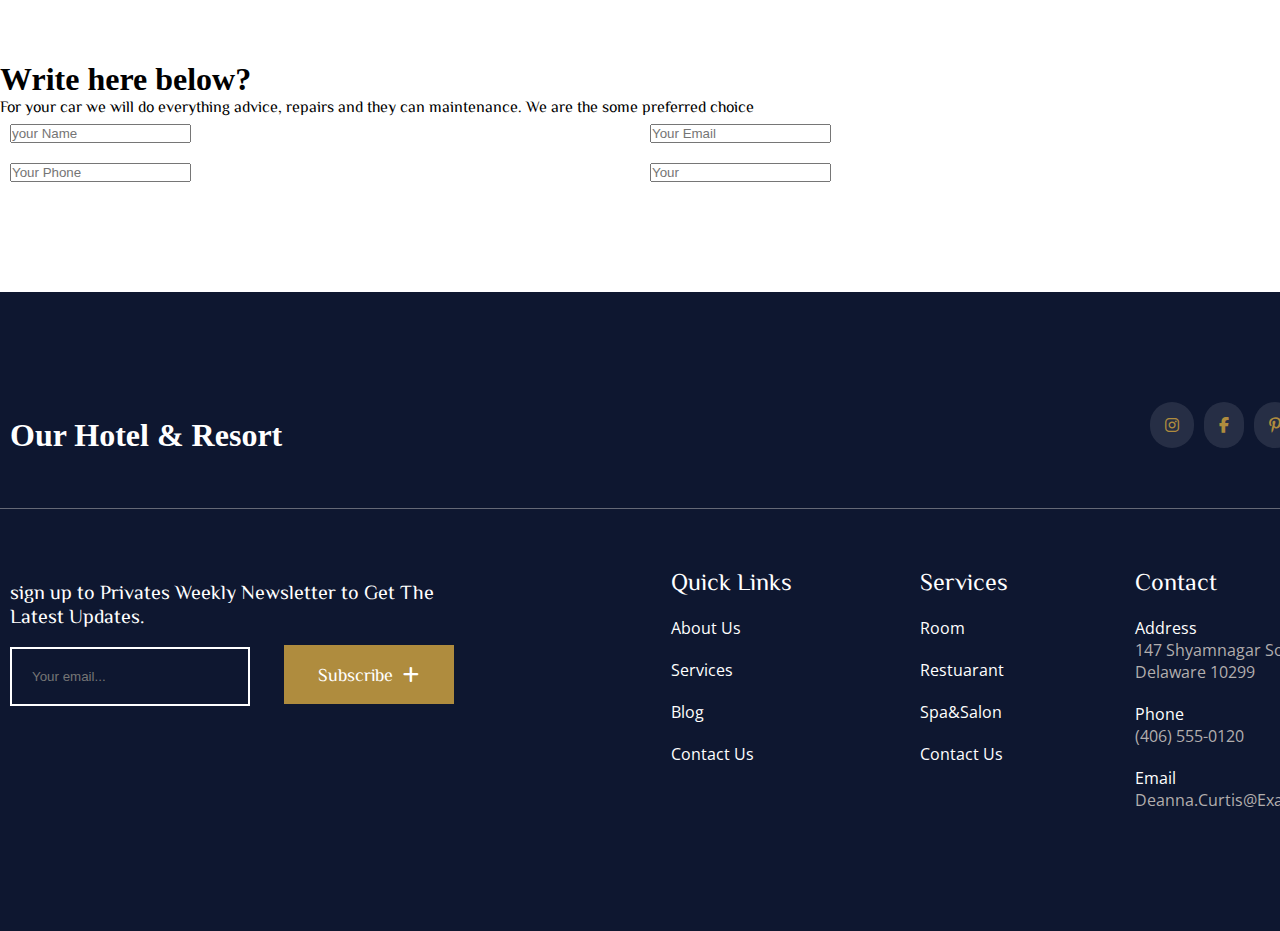
<file: pages/Contactus.html>
<!DOCTYPE html>
<html lang="en">

<head>
    <meta charset="UTF-8">
    <meta name="viewport" content="width=device-width, initial-scale=1.0">
    <title>Document</title>
    <link rel="stylesheet" href="/css/all.min.css">
    <link rel="stylesheet" href="/css/font.css">
    <link rel="stylesheet" href="/css/stylesheet.css">
</head>

<body>
    <!-- header  -->
    <header class="about-header">
        <div class="container padding">
            <div class="row align-item justify-between">
                <div class="logo">
                    <img src="/img/logo-3.svg" alt="">
                </div>
                <nav class="ff">
                    <ul class="row justify-between text-primary ">
                        <li><a class="text-primary" href="/index.html">home <i class="fa-solid fa-angle-down"></i></a>
                            <div class="dropdown text-cap">
                                <ul>
                                    <li>home 1</li>
                                    <li>home 2</li>
                                </ul>
                            </div>
                        </li>
                        <li><a class="text-primary" href="/pages/About us.html">about us </a></li>
                        <li><a class="text-primary" href="/pages/Rooms.html">room <i
                                    class="fa-solid fa-angle-down"></i></a>
                            <div class="dropdown text-cap">
                                <ul>
                                    <li>home 1</li>
                                    <li>home 2</li>
                                </ul>
                            </div>
                        </li>
                        <li><a class="text-primary" href="/pages/Pages.html">pages <i
                                    class="fa-solid fa-angle-down"></i></a>
                            <div class="dropdown text-cap">
                                <ul>
                                    <li>pages 1</li>
                                    <li>pages 2</li>
                                    <li>pages 3</li>
                                    <li>pages 4</li>
                                </ul>
                            </div>
                        </li>
                        <li><a class="text-primary" href="/pages/Contactus.html">contact us</a></li>
                    </ul>
                </nav>
                <div class="feature">
                    <i class="fa-solid fa-magnifying-glass"></i>
                    <button class="btn btn-about ">get a quote <i class="fa-solid fa-arrow-right btn-i"></i></button>
                </div>
            </div>
        </div>
    </header>

    <!-- banner -->

    <section class="aboutus-banner padding-content">
        <div class="container">
            <div class="row align-item">
                <div class="w-50">
                    <div class="about ff2 ">
                        <h1>Contact Us</h1>
                        <p><a href="/index.html">home</a> <span>></span>Contact Us</p>
                    </div>

                </div>
                <div class="w-50">
                    <div class="about-img">
                        <img src="/img/shape.png" alt="">
                    </div>
                </div>
            </div>
        </div>
    </section>


    <!-- contact us -->
    <section class="contactsec padding-content padding-zero">
        <div class="container">
            <div class="con23">
            <div class="row align-item justify-between">
                <div class="w-33">
                    <div class="loca">
                        <div class="location">
                            <i class="fa-solid fa-location-dot"></i>
                        </div>
                        <div class="loc">
                            <h1 class="ff">Location</h1>
                        </div>
                        <div class="locp ">
                            <p class="ff">2972 Westheimer Rd. Santa Ana,<br>
                                Illinois 85486</p>
                        </div>
                    </div>
                </div>
                <div class="w-33">
                    <div class="loca">
                        <div class="location">
                            <i class="fa-solid fa-location-dot"></i>
                        </div>
                        <div class="loc">
                            <h1 class="ff">E-mail</h1>
                        </div>
                        <div class="locp ">
                            <p class="ff">tim.jennings@example.com <br>
                                debra.holt@example.com</p>
                        </div>
                    </div>
                </div>
                <div class="w-33">
                    <div class="loca">
                        <div class="location">
                            <i class="fa-solid fa-location-dot"></i>
                        </div>
                        <div class="loc">
                            <h1 class="ff">Contact</h1>
                        </div>
                        <div class="locp ">
                            <p class="ff">019457896332, 017485962546 <br>
                                016457896333</p>
                        </div>
                    </div>
                </div>
            </div>
        </div>
        </div>
   
    </section>

    <!-- /map -->
<section class="map padding-content">
    <iframe src="https://www.google.com/maps/embed?pb=!1m14!1m12!1m3!1d59499.21881830795!2d72.85619641953126!3d21.243695075900664!2m3!1f0!2f0!3f0!3m2!1i1024!2i768!4f13.1!5e0!3m2!1sen!2sin!4v1735908882923!5m2!1sen!2sin" width="100%" height="450" style="border:0;" allowfullscreen="" loading="lazy" referrerpolicy="no-referrer-when-downgrade"frameborder="0"></iframe>
</section>

<!-- form -->
 <section class="form padding-content row align-item justify-content">
    <div class="container">
        <div class="formwork">
            <form action="">
                <h1>Write here below?</h1>
                <p>For your car we will do everything advice, repairs and they can
                    maintenance. We are the some preferred choice</p>
                    <div class="row"> <div class="w-50">
                        <input type="text" placeholder="your Name">
                    </div>
                    <div class="w-50">
                        <input type="text" placeholder="Your Email">
                    </div></div>
                   <div class="row">
                    <div class="w-50">
                        <input type="text" placeholder="Your Phone">
                    </div>
                    <div class="w-50">
                        <input type="text" placeholder="Your">
                    </div>
                </div>
            </form>
        </div>
    </div>
 </section>

    <!-- footer -->

    <footer class="padding-content">
        <div class="container">
            <div class="boostay">
                <div class="row justify-between border1 border align-item resort margin-b-60">
                    <div class="w-30">
                        <h1 class="our">Our Hotel & Resort</h1>
                    </div>
                    <div class="w-40 ff2">
                        <ul class="row justifty-end">
                            <li> <i class="fa-brands fa-instagram"></i></li>
                            <li><i class="fa-brands fa-facebook-f"></i></li>
                            <li><i class="fa-brands fa-pinterest-p"></i></li>
                            <li> <i class="fa-brands fa-vimeo-v"></i></li>
                        </ul>
                    </div>
                </div>
                <div class="row justify-between align-start">
                    <div class="w-40">
                        <p class="ff2">
                            sign up to Privates Weekly Newsletter to Get The Latest Updates.
                        </p>
                        <div class="footerdetail">
                            <input type="text" placeholder="Your email...">
                            <button class="btn">subscribe <i class="fa-solid fa-plus"></i></button>
                        </div>
                    </div>
                    <div class="w-20">
                        <div class="quick ff">
                            <h4 class="ff2">Quick Links</h4>
                            <ul>
                                <li>about us </li>
                                <li>services</li>
                                <li>blog</li>
                                <li>contact us</li>
                            </ul>
                        </div>
                    </div>
                    <div class="w-20 ">
                        <div class="services ff">
                            <h4 class="ff2">Services</h4>
                            <ul>
                                <li>room </li>
                                <li>restuarant</li>
                                <li>spa&salon</li>
                                <li>contact us</li>
                            </ul>
                        </div>
                    </div>
                    <div class="w-20">
                        <div class="contact ff">
                            <h4 class="ff2">Contact</h4>
                            <ul>
                                <h5>address</h5>
                                <li>147 shyamnagar soc <br>Delaware 10299</li>
                                <h5>phone</h5>
                                <li>(406) 555-0120</li>
                                <h5>email</h5>
                                <li>deanna.curtis@example.com</li>
                            </ul>
                        </div>

                    </div>
                </div>

            </div>
        </div>

    </footer>
</body>

</html>
</file>
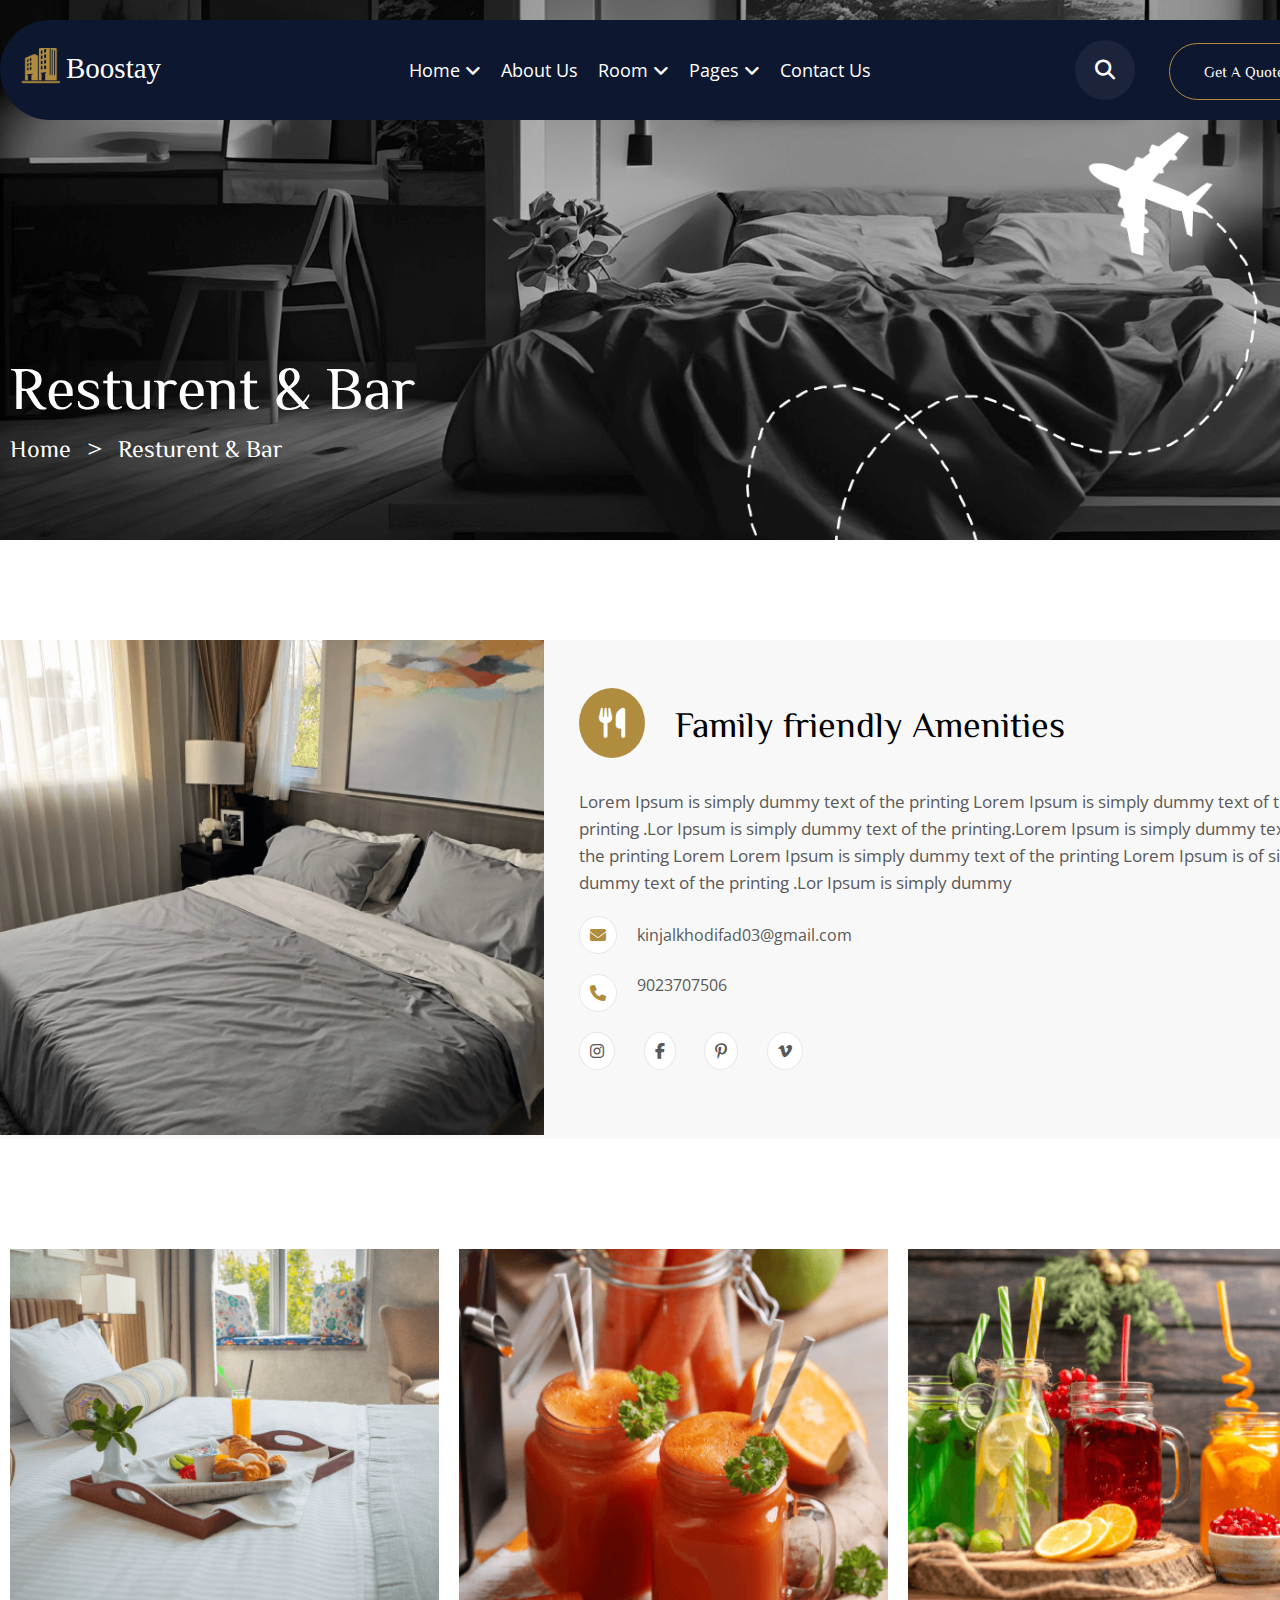
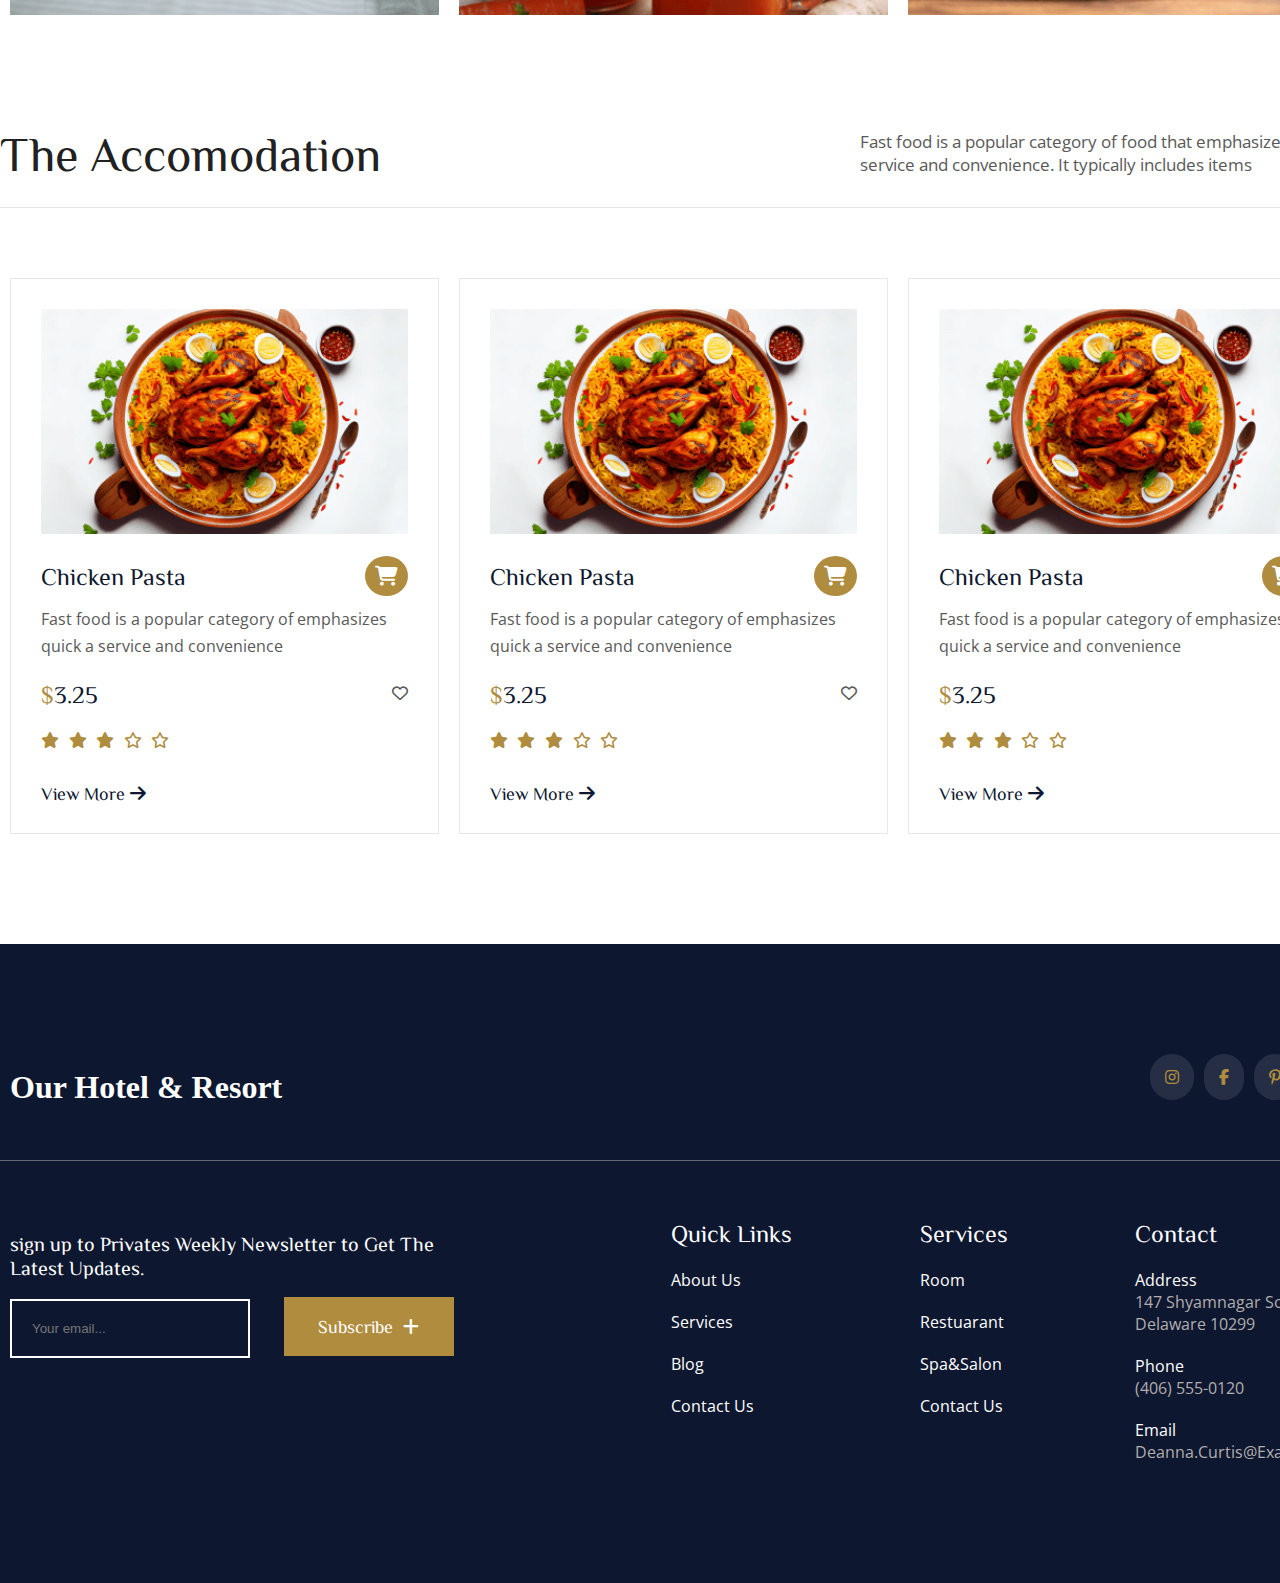
<file: pages/Pages.html>
<!DOCTYPE html>
<html lang="en">

<head>
    <meta charset="UTF-8">
    <meta name="viewport" content="width=device-width, initial-scale=1.0">
    <title>Document</title>
    <link rel="stylesheet" href="/css/all.min.css">
    <link rel="stylesheet" href="/css/font.css">
    <link rel="stylesheet" href="/css/stylesheet.css">
</head>

<body>
    <!-- header  -->
    <header class="about-header">
        <div class="container padding">
            <div class="row align-item justify-between">
                <div class="logo">
                    <img src="/img/logo-3.svg" alt="">
                </div>
                <nav class="ff">
                    <ul class="row justify-between text-primary ">
                        <li><a class="text-primary" href="/index.html">home <i class="fa-solid fa-angle-down"></i></a>
                            <div class="dropdown text-cap">
                                <ul>
                                    <li>home 1</li>
                                    <li>home 2</li>
                                </ul>
                            </div>
                        </li>
                        <li><a class="text-primary" href="/pages/About us.html">about us </a></li>
                        <li><a class="text-primary" href="/pages/Rooms.html">room <i
                                    class="fa-solid fa-angle-down"></i></a>
                            <div class="dropdown text-cap">
                                <ul>
                                    <li>home 1</li>
                                    <li>home 2</li>
                                </ul>
                            </div>
                        </li>
                        <li><a class="text-primary" href="/pages/Pages.html">pages <i
                                    class="fa-solid fa-angle-down"></i></a>
                            <div class="dropdown text-cap">
                                <ul>
                                    <li>pages 1</li>
                                    <li>pages 2</li>
                                    <li>pages 3</li>
                                    <li>pages 4</li>
                                </ul>
                            </div>
                        </li>
                        <li><a class="text-primary" href="/pages/Contactus.html">contact us</a></li>
                    </ul>
                </nav>
                <div class="feature">
                    <i class="fa-solid fa-magnifying-glass"></i>
                    <button class="btn btn-about ">get a quote <i class="fa-solid fa-arrow-right btn-i"></i></button>
                </div>
            </div>
        </div>
    </header>

    <!-- banner -->

    <section class="aboutus-banner padding-content">
        <div class="container">
            <div class="row align-item">
                <div class="w-50">
                    <div class="about ff2 ">
                        <h1>
                            Resturent & Bar</h1>
                        <p><a href="/index.html">home</a> <span>></span> Resturent & Bar</p>
                    </div>

                </div>
                <div class="w-50">
                    <div class="about-img">
                        <img src="/img/shape.png" alt="">
                    </div>
                </div>
            </div>
        </div>
    </section>

    <!-- Family friendly Amenities -->
    <section class="familyfriendly padding-content padding-zero">
        <div class="container ">
            <div class="pages">
                <div class="row align-item familybg ">
                    <div class="w-40 padding-0">
                        <div class="friendimg">
                            <img src="/img/resturent-img-1.png" alt="">
                        </div>
                    </div>
                    <div class="w-60">
                        <div class="familycontent">
                            <div class="break">
                                <div class="row align-item">
                                    <p><i class="fa-solid fa-utensils"></i></p>
                                    <h3 class="ff2">Family friendly Amenities</h3>
                                </div>
                            </div>
                            <div class="lorem">
                                <p class="ff">
                                    Lorem Ipsum is simply dummy text of the printing Lorem Ipsum is simply dummy text of
                                    the printing .Lor Ipsum is simply dummy text of the printing.Lorem Ipsum is simply
                                    dummy text of the printing Lorem Lorem Ipsum is simply dummy text of the printing
                                    Lorem Ipsum is of simply dummy text of the printing .Lor Ipsum is simply dummy</p>
                            </div>
                            <div class="email">
                                <div class="row align-item">
                                    <p><i class="fa-solid fa-envelope"></i></p>
                                    <p class="ff">kinjalkhodifad03@gmail.com</p>
                                </div>
                            </div>
                            <div class="email">
                                <div class="row">
                                    <p><i class="fa-solid fa-phone"></i></p>
                                    <p class="ff">9023707506</p>
                                </div>
                            </div>
                            <div class="email us">
                                <ul class="row justify-between">
                                    <li> <i class="fa-brands fa-instagram"></i></li>
                                    <li><i class="fa-brands fa-facebook-f"></i></li>
                                    <li><i class="fa-brands fa-pinterest-p"></i></li>
                                    <li> <i class="fa-brands fa-vimeo-v"></i></li>
                                </ul>
                            </div>
                        </div>
                    </div>
                </div>
            </div>

        </div>
    </section>


    <!-- food -->

    <section class="food  padding-content padding-zero">
        <div class="container">
            <div class="row">
                <div class="w-33">
                    <img src="/img/resturent-img-2.png" alt="">
                </div>
                <div class="w-33">
                    <img src="/img/resturent-img-3.png" alt="">
                </div>
                <div class="w-33">
                    <img src="/img/resturent-img-4.png" alt="">
                </div>
            </div>
        </div>
    </section>


    <!-- Best Selling Dishes -->

    <section class="dishes">
        <div class="container padding-content">
            <div class="selling">
                <div class="accomodation margin-b-60">
                    <div class="row justify-between align-item border">
                        <div>
                            <h1 class="ff2">The Accomodation</h1>
                        </div>
                        <div class="fish ">
                            <p class="ff">Fast food is a popular category of food that emphasizes quick a
                                service and convenience. It typically includes items</p>
                        </div>
                    </div>
                </div>
                <div class="best">
                    <div class="row">
                        <div class="w-33">
                            <div class="chicken">
                                <div class="chickenimg">
                                    <img src="/img/selling-img-1.png" alt="">
                                </div>
                                <div class="chickencontent">
                                    <div class="chickenhead">
                                        <div class="row align-item justify-between">
                                            <h1>Chicken Pasta</h1>
                                            <i class="fa-solid fa-cart-shopping shake"></i>
                                            <i class="fa-solid fa-cart-shopping fa-shake shakky"></i>
                                        </div>
                                    </div>
                                    <div class="chickencontent">
                                        <p class="ff">Fast food is a popular category of emphasizes quick a service and convenience</p>
                                    </div>
                                    <div class="chickenpr">
                                        <div class="row align-item justify-between">
                                        <h3><span>$</span>3.25</h3>
                                        <p><i class="fa-regular fa-heart"></i></p>
                                    </div>
                                    </div>
                                    <div class="chickenrate">
                                        <div class="row align-item justify-between">
                                            <p><i class="fa-solid fa-star"></i></p>
                                            <p><i class="fa-solid fa-star"></i></p>
                                            <p><i class="fa-solid fa-star"></i></p>
                                            <p><i class="fa-regular fa-star"></i></p>
                                            <p><i class="fa-regular fa-star"></i></p>
                                        </div>
                                    </div>
                                    <div class="row align-item">
                                        <button class="btn chickbtn">view more <i
                                                class="fa-solid fa-arrow-right"></i></button>
                                    </div>
                                </div>
                                

                            </div>
                        </div>
                        <div class="w-33">
                            <div class="chicken">
                                <div class="chickenimg">
                                    <img src="/img/selling-img-1.png" alt="">
                                </div>
                                <div class="chickencontent">
                                    <div class="chickenhead">
                                        <div class="row align-item justify-between">
                                            <h1>Chicken Pasta</h1>
                                            <i class="fa-solid fa-cart-shopping shake"></i>
                                            <i class="fa-solid fa-cart-shopping fa-shake shakky"></i>
                                        </div>
                                    </div>
                                    <div class="chickencontent">
                                        <p class="ff">Fast food is a popular category of emphasizes quick a service and convenience</p>
                                    </div>
                                    <div class="chickenpr">
                                        <div class="row align-item justify-between">
                                        <h3><span>$</span>3.25</h3>
                                        <p><i class="fa-regular fa-heart"></i></p>
                                    </div>
                                    </div>
                                    <div class="chickenrate">
                                        <div class="row align-item justify-between">
                                            <p><i class="fa-solid fa-star"></i></p>
                                            <p><i class="fa-solid fa-star"></i></p>
                                            <p><i class="fa-solid fa-star"></i></p>
                                            <p><i class="fa-regular fa-star"></i></p>
                                            <p><i class="fa-regular fa-star"></i></p>
                                        </div>
                                    </div>
                                    <div class="row align-item">
                                        <button class="btn chickbtn">view more <i
                                                class="fa-solid fa-arrow-right"></i></button>
                                    </div>
                                </div>
                                

                            </div>
                        </div>
                        <div class="w-33">
                            <div class="chicken">
                                <div class="chickenimg">
                                    <img src="/img/selling-img-1.png" alt="">
                                </div>
                                <div class="chickencontent">
                                    <div class="chickenhead">
                                        <div class="row align-item justify-between">
                                            <h1>Chicken Pasta</h1>
                                            <i class="fa-solid fa-cart-shopping shake"></i>
                                            <i class="fa-solid fa-cart-shopping fa-shake shakky"></i>
                                        </div>
                                    </div>
                                    <div class="chickencontent">
                                        <p class="ff">Fast food is a popular category of emphasizes quick a service and convenience</p>
                                    </div>
                                    <div class="chickenpr">
                                        <div class="row align-item justify-between">
                                        <h3><span>$</span>3.25</h3>
                                        <p><i class="fa-regular fa-heart"></i></p>
                                    </div>
                                    </div>
                                    <div class="chickenrate">
                                        <div class="row align-item justify-between">
                                            <p><i class="fa-solid fa-star"></i></p>
                                            <p><i class="fa-solid fa-star"></i></p>
                                            <p><i class="fa-solid fa-star"></i></p>
                                            <p><i class="fa-regular fa-star"></i></p>
                                            <p><i class="fa-regular fa-star"></i></p>
                                        </div>
                                    </div>
                                    <div class="row align-item">
                                        <button class="btn chickbtn">view more <i
                                                class="fa-solid fa-arrow-right"></i></button>
                                    </div>
                                </div>
                                

                            </div>
                        </div>
                    </div>
                </div>
            </div>
        </div>
    </section>


    <!-- footer -->

    <footer class="padding-content">
        <div class="container">
            <div class="boostay">
                <div class="row justify-between border1 border align-item resort margin-b-60">
                    <div class="w-30">
                        <h1 class="our">Our Hotel & Resort</h1>
                    </div>
                    <div class="w-40 ff2">
                        <ul class="row justifty-end">
                            <li> <i class="fa-brands fa-instagram"></i></li>
                            <li><i class="fa-brands fa-facebook-f"></i></li>
                            <li><i class="fa-brands fa-pinterest-p"></i></li>
                            <li> <i class="fa-brands fa-vimeo-v"></i></li>
                        </ul>
                    </div>
                </div>
                <div class="row justify-between align-start">
                    <div class="w-40">
                        <p class="ff2">
                            sign up to Privates Weekly Newsletter to Get The Latest Updates.
                        </p>
                        <div class="footerdetail">
                            <input type="text" placeholder="Your email...">
                            <button class="btn">subscribe <i class="fa-solid fa-plus"></i></button>
                        </div>
                    </div>
                    <div class="w-20">
                        <div class="quick ff">
                            <h4 class="ff2">Quick Links</h4>
                            <ul>
                                <li>about us </li>
                                <li>services</li>
                                <li>blog</li>
                                <li>contact us</li>
                            </ul>
                        </div>
                    </div>
                    <div class="w-20 ">
                        <div class="services ff">
                            <h4 class="ff2">Services</h4>
                            <ul>
                                <li>room </li>
                                <li>restuarant</li>
                                <li>spa&salon</li>
                                <li>contact us</li>
                            </ul>
                        </div>
                    </div>
                    <div class="w-20">
                        <div class="contact ff">
                            <h4 class="ff2">Contact</h4>
                            <ul>
                                <h5>address</h5>
                                <li>147 shyamnagar soc <br>Delaware 10299</li>
                                <h5>phone</h5>
                                <li>(406) 555-0120</li>
                                <h5>email</h5>
                                <li>deanna.curtis@example.com</li>
                            </ul>
                        </div>

                    </div>
                </div>

            </div>
        </div>

    </footer>
</body>

</html>
</file>
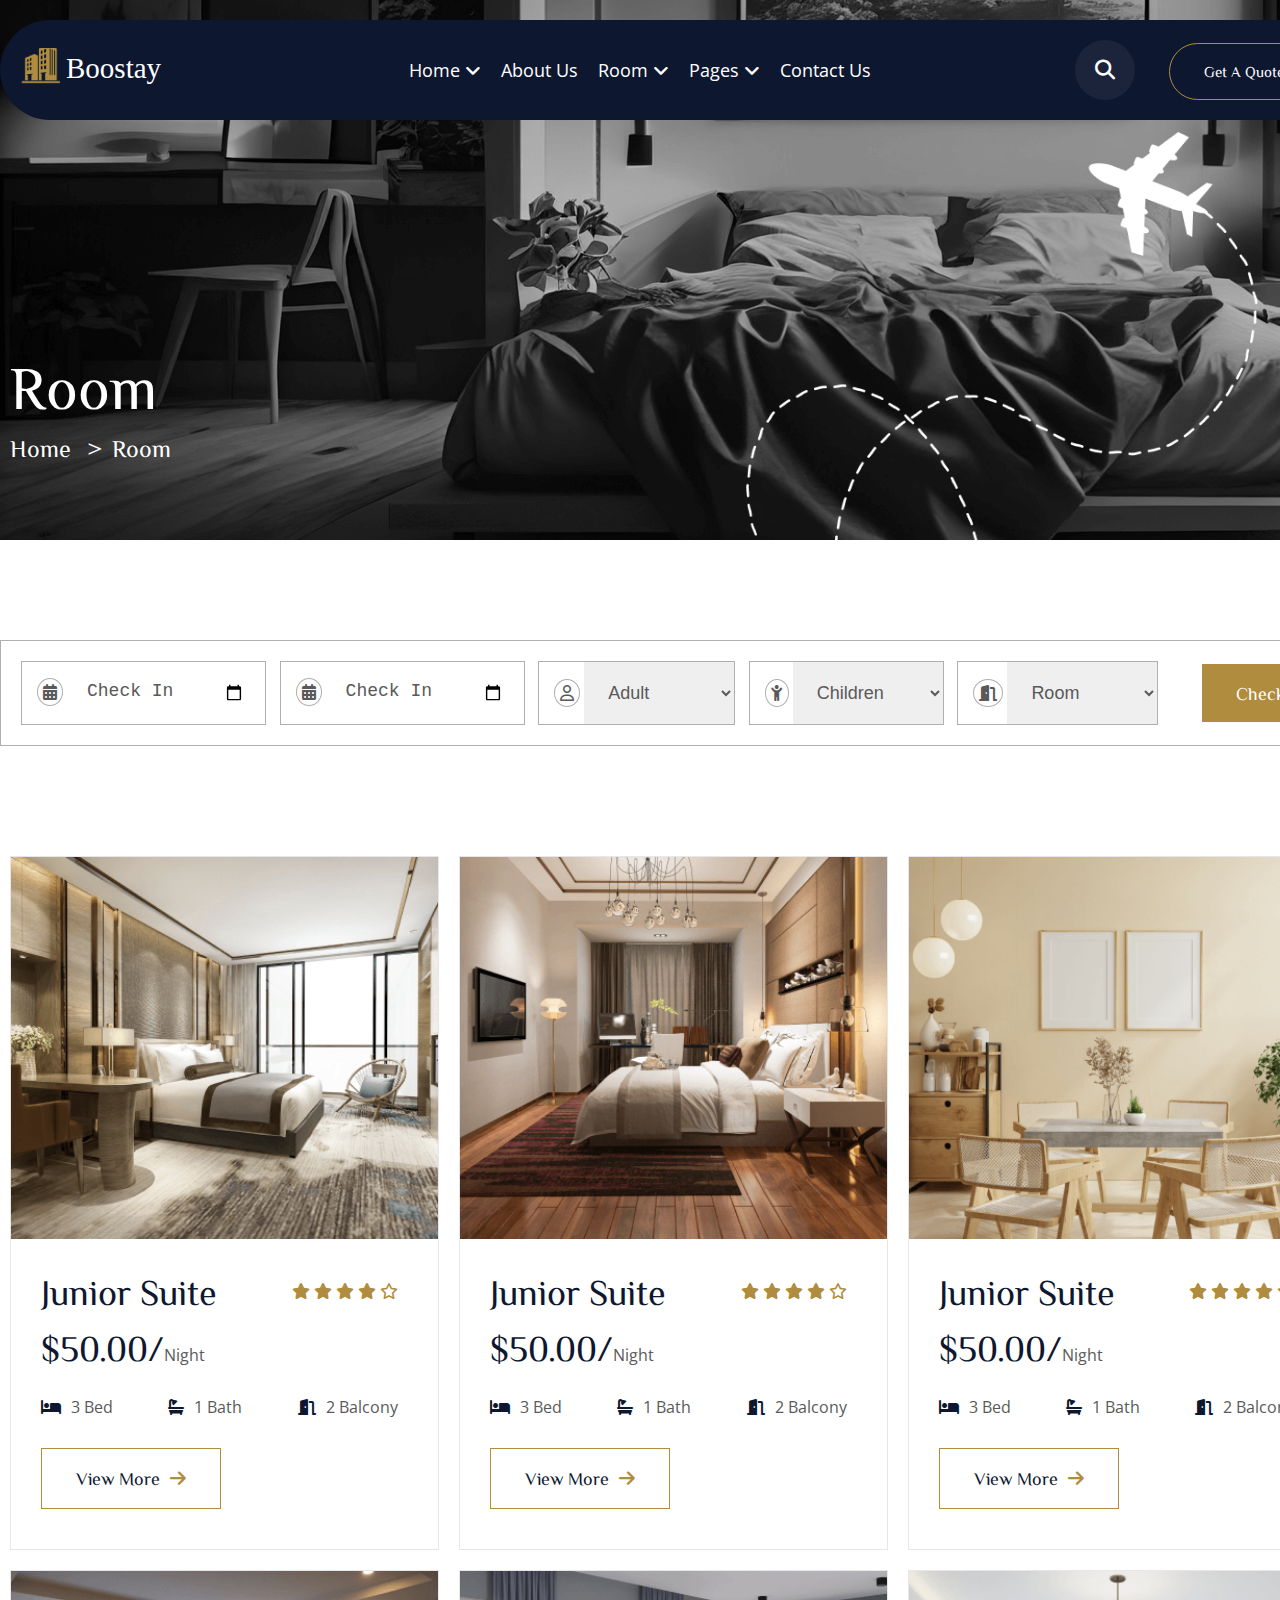
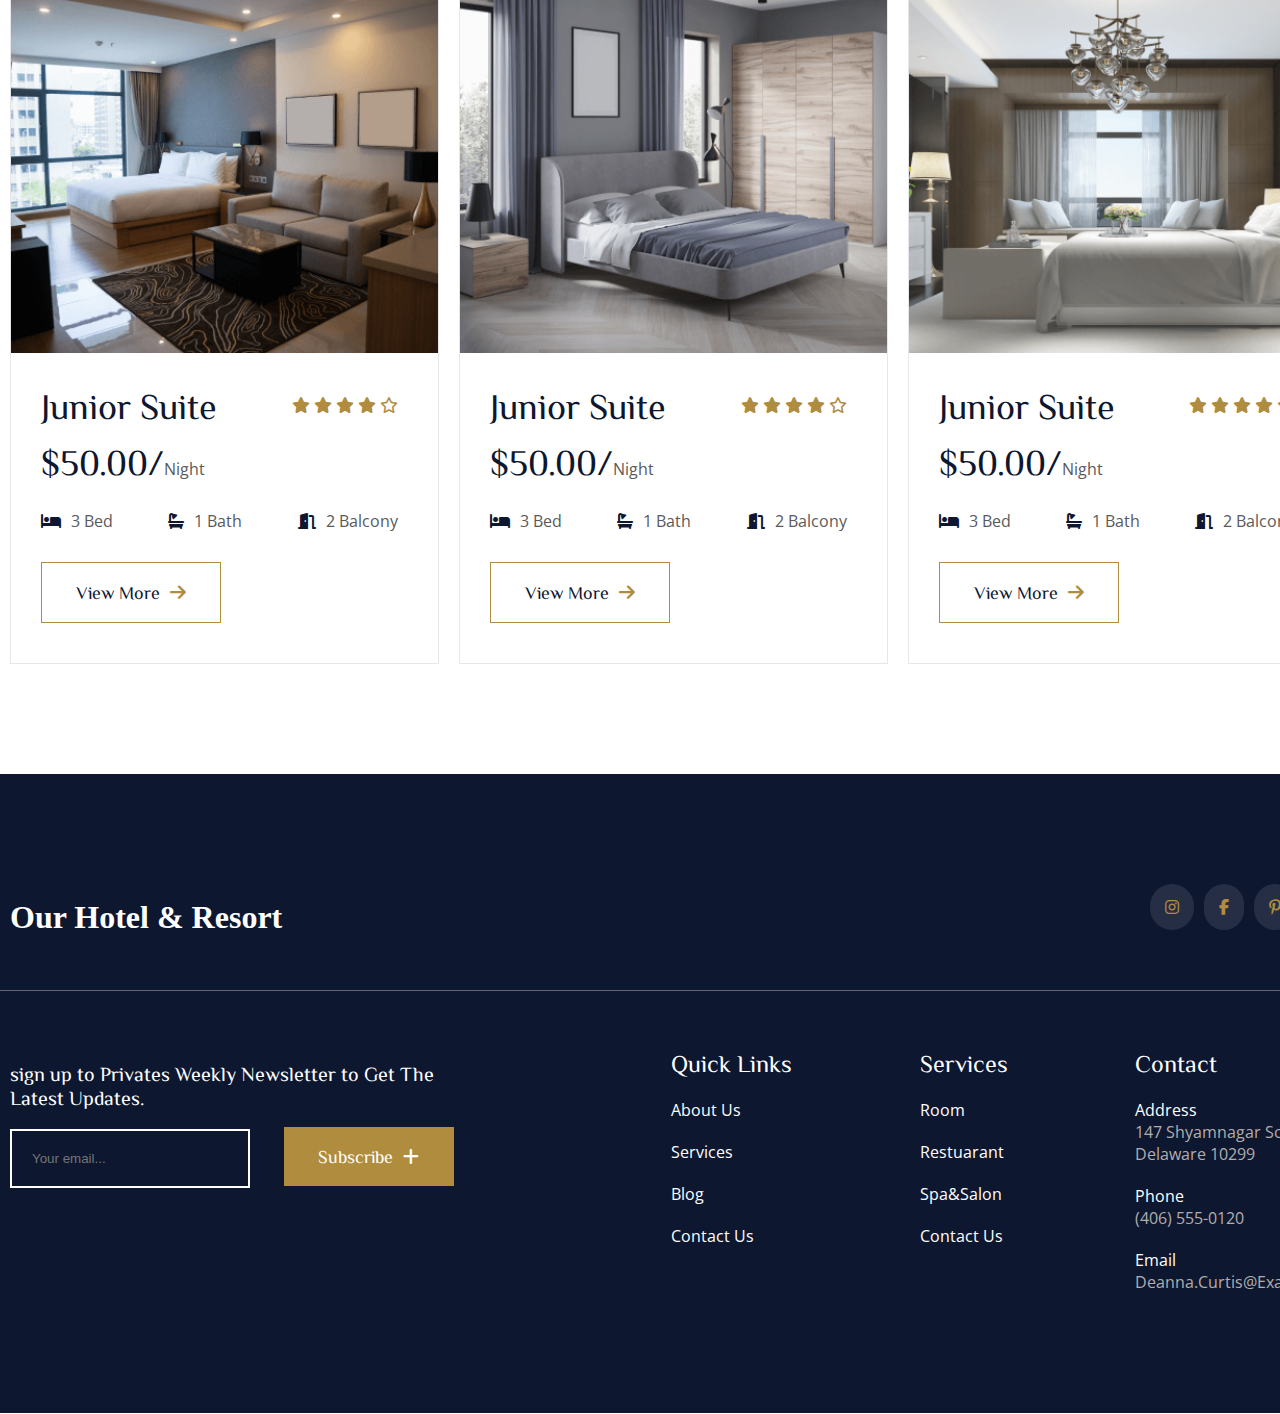
<file: pages/Rooms.html>
<!DOCTYPE html>
<html lang="en">
<head>
    <meta charset="UTF-8">
    <meta name="viewport" content="width=device-width, initial-scale=1.0">
    <title>Document</title>
    <link rel="stylesheet" href="/css/all.min.css">
    <link rel="stylesheet" href="/css/font.css">
    <link rel="stylesheet" href="/css/stylesheet.css">
</head>
<body>
     <!-- header  -->
     <header class="about-header">
        <div class="container padding">
            <div class="row align-item justify-between">
                <div class="logo">
                    <img src="/img/logo-3.svg" alt="">
                </div>
                <nav class="ff">
                    <ul class="row justify-between text-primary ">
                        <li><a class="text-primary" href="/index.html">home <i class="fa-solid fa-angle-down"></i></a>
                            <div class="dropdown text-cap">
                                <ul>
                                    <li>home 1</li>
                                    <li>home 2</li>
                                </ul>
                            </div>
                        </li>
                        <li><a class="text-primary" href="/pages/About us.html">about us </a></li>
                        <li><a class="text-primary" href="/pages/Rooms.html">room <i class="fa-solid fa-angle-down"></i></a>
                            <div class="dropdown text-cap">
                                <ul>
                                    <li>home 1</li>
                                    <li>home 2</li>
                                </ul>
                            </div>
                        </li>
                        <li><a class="text-primary" href="/pages/Pages.html">pages <i class="fa-solid fa-angle-down"></i></a>
                            <div class="dropdown text-cap">
                                <ul>
                                    <li>pages 1</li>
                                    <li>pages 2</li>
                                    <li>pages 3</li>
                                    <li>pages 4</li>
                                </ul>
                            </div>
                        </li>
                        <li><a class="text-primary" href="/pages/Contactus.html">contact us</a></li>
                    </ul>
                </nav>
                <div class="feature">
                    <i class="fa-solid fa-magnifying-glass"></i>
                    <button class="btn btn-about ">get a quote <i class="fa-solid fa-arrow-right btn-i"></i></button>
                </div>
            </div>
        </div>
    </header>

    <!-- banner -->

    <section class="aboutus-banner padding-content">
        <div class="container">
            <div class="row align-item">
                <div class="w-50">
                    <div class="about ff2 ">
                        <h1 >Room</h1>
                        <p><a href="/index.html">home</a> <span>></span>room</p>
                    </div>

                </div>
                <div class="w-50">
                    <div class="about-img">
                        <img src="/img/shape.png" alt="">
                    </div>
                </div>
            </div>
        </div>
    </section>
    

    <!-- check in/out -->

<section class="check padding-content padding-zero">
    <div class="container">
        <div class="checkk"> 
            <div class="row justify-between align-item">
            <div class="checkin ff2"> 
                <i class="fa-solid fa-calendar-days"></i>
                <input type="date">
            </div>
           <div class="checkin ff2"> 
            <i class="fa-solid fa-calendar-days"></i>
             <input type="date">
        </div>
          <div class="adult">
            <i class="fa-regular fa-user "></i>
            <select name="adult" id="">
                <option value="adult">adult</option>
                <option value="adult">adult 1</option>
                <option value="adult">adult 2</option>
                <option value="adult">adult 3</option>
            </select>
          </div>
          <div class="adult child">
            <i class="fa-solid fa-child-reaching"></i>
            <select name="adult" id="">
                <option value="adult">children</option>
                <option value="adult">children 1</option>
                <option value="adult">children 2</option>
                <option value="adult">children 3</option>
            </select>
          </div>
          <div class="adult room">
            <i class="fa-solid fa-door-open"></i>
            <select name="adult" id="">
                <option value="adult">room</option>
                <option value="adult">room 1</option>
                <option value="adult">room 2</option>
                <option value="adult">room 3</option>
                <option value="adult">room 4</option>
                <option value="adult">room 5</option>
                <option value="adult">room 6</option>
            </select>
          </div>
          <div>
            <button class="btn">check in</button>
          </div>
        </div></div>
    </div>
</section>


<!-- room card -->

<section class="room-card padding-content ">
    <div class="container">
        <div class="row">
            <div class="w-33">
                <div class="room1">
                    <div class="roomimg">
                        <img src="/img/room-1.png" alt="">
                    </div>
                    <div class="roomcontent">
                        <div class="roomhead">
                            <div class="row align-item justify-between">
                            <h1 class="ff2">Junior Suite</h1>
                            <p>
                                <i class="fa-solid fa-star"></i>
                                <i class="fa-solid fa-star"></i>
                                <i class="fa-solid fa-star"></i>
                                <i class="fa-solid fa-star"></i>
                                <i class="fa-regular fa-star"></i>
                            </p>
                        </div>
                        </div>
                        <div class="roommoney">
                            <h3 class="ff2">$50.00/<span class="ff">Night</span></h3>
                        </div>
                        <div class="roombed ff">
                            <div class="row justify-between align-item">
                            <p><i class="fa-solid fa-bed"></i>3 bed</p>
                            <p><i class="fa-solid fa-bath"></i>1 bath</p>
                            <p><i class="fa-solid fa-door-open"></i>2 balcony</p>
                        </div>
                        </div>
                        <div class="row align-item">
                            <button class="btn btn-room">view more<i class="fa-solid fa-arrow-right btn-fa"></i></button>
                        </div>
                    </div>
                   
                </div>
            </div>
            <div class="w-33">
                <div class="room1">
                    <div class="roomimg">
                        <img src="/img/room-2.png" alt="">
                    </div>
                    <div class="roomcontent">
                        <div class="roomhead">
                            <div class="row align-item justify-between">
                            <h1 class="ff2">Junior Suite</h1>
                            <p>
                                <i class="fa-solid fa-star"></i>
                                <i class="fa-solid fa-star"></i>
                                <i class="fa-solid fa-star"></i>
                                <i class="fa-solid fa-star"></i>
                                <i class="fa-regular fa-star"></i>
                            </p>
                        </div>
                        </div>
                        <div class="roommoney">
                            <h3 class="ff2">$50.00/<span class="ff">Night</span></h3>
                        </div>
                        <div class="roombed ff">
                            <div class="row justify-between align-item">
                            <p><i class="fa-solid fa-bed"></i>3 bed</p>
                            <p><i class="fa-solid fa-bath"></i>1 bath</p>
                            <p><i class="fa-solid fa-door-open"></i>2 balcony</p>
                        </div>
                        </div>
                        <div class="row align-item">
                            <button class="btn btn-room">view more<i class="fa-solid fa-arrow-right btn-fa"></i></button>
                        </div>
                    </div>
                   
                </div>
            </div>
            <div class="w-33">
                <div class="room1">
                    <div class="roomimg">
                        <img src="/img/room-3.png" alt="">
                    </div>
                    <div class="roomcontent">
                        <div class="roomhead">
                            <div class="row align-item justify-between">
                            <h1 class="ff2">Junior Suite</h1>
                            <p>
                                <i class="fa-solid fa-star"></i>
                                <i class="fa-solid fa-star"></i>
                                <i class="fa-solid fa-star"></i>
                                <i class="fa-solid fa-star"></i>
                                <i class="fa-regular fa-star"></i>
                            </p>
                        </div>
                        </div>
                        <div class="roommoney">
                            <h3 class="ff2">$50.00/<span class="ff">Night</span></h3>
                        </div>
                        <div class="roombed ff">
                            <div class="row justify-between align-item">
                            <p><i class="fa-solid fa-bed"></i>3 bed</p>
                            <p><i class="fa-solid fa-bath"></i>1 bath</p>
                            <p><i class="fa-solid fa-door-open"></i>2 balcony</p>
                        </div>
                        </div>
                        <div class="row align-item">
                            <button class="btn btn-room">view more<i class="fa-solid fa-arrow-right btn-fa"></i></button>
                        </div>
                    </div>
                   
                </div>
            </div>
            <div class="w-33">
                <div class="room1">
                    <div class="roomimg">
                        <img src="/img/room-4.png" alt="">
                    </div>
                    <div class="roomcontent">
                        <div class="roomhead">
                            <div class="row align-item justify-between">
                            <h1 class="ff2">Junior Suite</h1>
                            <p>
                                <i class="fa-solid fa-star"></i>
                                <i class="fa-solid fa-star"></i>
                                <i class="fa-solid fa-star"></i>
                                <i class="fa-solid fa-star"></i>
                                <i class="fa-regular fa-star"></i>
                            </p>
                        </div>
                        </div>
                        <div class="roommoney">
                            <h3 class="ff2">$50.00/<span class="ff">Night</span></h3>
                        </div>
                        <div class="roombed ff">
                            <div class="row justify-between align-item">
                            <p><i class="fa-solid fa-bed"></i>3 bed</p>
                            <p><i class="fa-solid fa-bath"></i>1 bath</p>
                            <p><i class="fa-solid fa-door-open"></i>2 balcony</p>
                        </div>
                        </div>
                        <div class="row align-item">
                            <button class="btn btn-room">view more<i class="fa-solid fa-arrow-right btn-fa"></i></button>
                        </div>
                    </div>
                   
                </div>
            </div>
            <div class="w-33">
                <div class="room1">
                    <div class="roomimg">
                        <img src="/img/room-5.png" alt="">
                    </div>
                    <div class="roomcontent">
                        <div class="roomhead">
                            <div class="row align-item justify-between">
                            <h1 class="ff2">Junior Suite</h1>
                            <p>
                                <i class="fa-solid fa-star"></i>
                                <i class="fa-solid fa-star"></i>
                                <i class="fa-solid fa-star"></i>
                                <i class="fa-solid fa-star"></i>
                                <i class="fa-regular fa-star"></i>
                            </p>
                        </div>
                        </div>
                        <div class="roommoney">
                            <h3 class="ff2">$50.00/<span class="ff">Night</span></h3>
                        </div>
                        <div class="roombed ff">
                            <div class="row justify-between align-item">
                            <p><i class="fa-solid fa-bed"></i>3 bed</p>
                            <p><i class="fa-solid fa-bath"></i>1 bath</p>
                            <p><i class="fa-solid fa-door-open"></i>2 balcony</p>
                        </div>
                        </div>
                        <div class="row align-item">
                            <button class="btn btn-room">view more<i class="fa-solid fa-arrow-right btn-fa"></i></button>
                        </div>
                    </div>
                   
                </div>
            </div>
            <div class="w-33">
                <div class="room1">
                    <div class="roomimg">
                        <img src="/img/room-6.png" alt="">
                    </div>
                    <div class="roomcontent">
                        <div class="roomhead">
                            <div class="row align-item justify-between">
                            <h1 class="ff2">Junior Suite</h1>
                            <p>
                                <i class="fa-solid fa-star"></i>
                                <i class="fa-solid fa-star"></i>
                                <i class="fa-solid fa-star"></i>
                                <i class="fa-solid fa-star"></i>
                                <i class="fa-regular fa-star"></i>
                            </p>
                        </div>
                        </div>
                        <div class="roommoney">
                            <h3 class="ff2">$50.00/<span class="ff">Night</span></h3>
                        </div>
                        <div class="roombed ff">
                            <div class="row justify-between align-item">
                            <p><i class="fa-solid fa-bed"></i>3 bed</p>
                            <p><i class="fa-solid fa-bath"></i>1 bath</p>
                            <p><i class="fa-solid fa-door-open"></i>2 balcony</p>
                        </div>
                        </div>
                        <div class="row align-item">
                            <button class="btn btn-room">view more<i class="fa-solid fa-arrow-right btn-fa"></i></button>
                        </div>
                    </div>
                   
                </div>
            </div>
        </div>
    </div>
</section>

 <!-- footer -->

 <footer class="padding-content">
    <div class="container">
      <div class="boostay">
        <div class="row justify-between border1 border align-item resort margin-b-60">
          <div class="w-30">
            <h1 class="our">Our Hotel & Resort</h1>
          </div>
          <div class="w-40 ff2">
            <ul class="row justifty-end">
              <li> <i class="fa-brands fa-instagram"></i></li>
              <li><i class="fa-brands fa-facebook-f"></i></li>
              <li><i class="fa-brands fa-pinterest-p"></i></li>
              <li> <i class="fa-brands fa-vimeo-v"></i></li>
            </ul>
          </div>
        </div>
        <div class="row justify-between align-start">
          <div class="w-40">
            <p class="ff2">
              sign up to Privates Weekly Newsletter to Get The Latest Updates.
            </p>
            <div class="footerdetail">
              <input type="text" placeholder="Your email...">
              <button class="btn">subscribe <i class="fa-solid fa-plus"></i></button>
            </div>
          </div>
          <div class="w-20">
            <div class="quick ff">
              <h4 class="ff2">Quick Links</h4>
            <ul>
              <li>about us </li>
              <li>services</li>
              <li>blog</li>
              <li>contact us</li>
            </ul>
            </div>
          </div>
          <div class="w-20 ">
          <div class="services ff">
            <h4 class="ff2">Services</h4>
            <ul>
              <li>room </li>
              <li>restuarant</li>
              <li>spa&salon</li>
              <li>contact us</li>
            </ul>
          </div>
          </div>
          <div class="w-20">
          <div class="contact ff">
            <h4 class="ff2">Contact</h4>
            <ul>
              <h5>address</h5>
              <li>147 shyamnagar soc <br>Delaware 10299</li>
              <h5>phone</h5>
              <li>(406) 555-0120</li>
              <h5>email</h5>
              <li>deanna.curtis@example.com</li>
            </ul>
          </div>

          </div>
        </div>

      </div>
    </div>

  </footer>

</body>
</html>
</file>
<file: css/font.css>
@font-face {
    font-family: 'ZCOOL XiaoWei';
    src: url('../font/ZCOOLXiaoWei-Regular.woff2') format('woff2'),
        url('../font/ZCOOLXiaoWei-Regular.woff') format('woff');
    font-weight: normal;
    font-style: normal;
    font-display: swap;
}

@font-face {
    font-family: 'Open Sans';
    src: url('../font/OpenSans-Italic.woff2') format('woff2'),
        url('../font/OpenSans-Italic.woff') format('woff');
    font-weight: normal;
    font-style: italic;
    font-display: swap;
}

@font-face {
    font-family: 'Open Sans';
    src: url('../font/OpenSans-Regular.woff2') format('woff2'),
        url('../font/OpenSans-Regular.woff') format('woff');
    font-weight: normal;
    font-style: normal;
    font-display: swap;
}
</file>
<file: css/stylesheet.css>
*{
    padding: 0%;
    margin: 0%;
    box-sizing:border-box;
}
:root{
    --primary:#AF8C3E;
    --secondary:#0E1730;
    --white:white;
    --zcool:'ZCOOL XiaoWei', sans-serif;
    --opensans:'Open Sans', sans-serif;
}
.fs{
    font-size: 18px;
}
.ff{
    font-family: var(--opensans);
}
.ff2{
    font-family:var(--zcool) ;
}
.text-primary{
    color: #595959;
}
.container{
    width: 1360px;
    margin: auto;
}
.row{
    display: flex;
    flex-wrap: wrap;
}
 ol,ul {
    list-style: none;
}
a{
    text-decoration: none;
}
img{
    width: 100%;
}
.align-item{
    align-items: center;
}
.justify-content{
    justify-content: center;
}
.justify-between{
    justify-content: space-between;
}
.padding{
    padding: 20px;
}
.text-cap{
    text-transform: capitalize;
}
.padding-content{
    padding: 100px 0;
}
.w-50{
    width: 50%;
    padding: 10px;
}
.w-30{
    width: 30%;
    padding: 10px;
}
.w-40{
    width: 40%;
    padding: 10px;
}
.w-60{
    width: 60%;
    padding: 10px;
}
.w-25{
    width: 25%;
    padding: 10px;
}
.padding-zero{
    padding-bottom: 0%;
}
.padding-0{
    padding: 0%;
}
.margin-b-60{
    margin-bottom: 60px;
}
.w-100{
    width: 100%;
}
.w-33{
    width: 33%;
    padding: 10px;
}
.w-25{
    width: 25%;
    padding: 10px;
}
.w-35{
    width: 35%;
}
.justifty-end{
    justify-content: flex-end;
}
.justify-start{
    justify-content: flex-start;
}
.align-start{
    align-items: flex-start;
}

/* header-sec */
header{
    position: fixed;
    top: 0%;
    background-color: white;
    z-index: 5;
    width: 100%;
}
nav ul li a{
    position: relative;
    padding-left:20px ;
    text-transform: capitalize;
    font-size:18px;
    font-family: var(--opensans);
    transition: 0.5s all;
}
nav ul li a:hover{
    color: var(--primary);
}
nav ul li a .fa-angle-down{
    transition: 0.5s all;
}
nav ul li a:hover .fa-angle-down{
    transform: rotate(180deg);
}
.btn{
    padding: 20px 34px;
    font-family: var(--zcool);
    font-size:18px;
    border: none;
    color: white;
    background-color: var(--primary);
    margin-left: 30px;
    transition: 0.5s all;
    text-transform: capitalize;
}
.btn:hover{
    background-color: black;
}
.fa-plus{
    margin-left: 5px;
    transition: 0.5s all;
}
.btn:hover .fa-plus{
    transform: rotate(45deg);
}

.dropdown{
    top: 50%;
    width: 200px;
    padding: 20px;
    position: absolute;
    background-color: #ffffff;
    opacity: 0;
    box-shadow: 2px 6px 10px gray;
    visibility: hidden;
    font-family: var(--opensans);
    transition: 0.5s all;
    z-index: 2;
}
.dropdown ul li {
    margin-bottom: 10px;
}
nav ul li:hover .dropdown{
    top: 100%;
    opacity: 1;
    visibility: visible;
    transform:scale(1);
}



/* banner */



.banner-img{
    transform: scale(1.4) translateX(14%) translateY(2.6%);
}
.banner-bg{
    background-color: #f7f7f7;
    padding-bottom: 0;
    margin-top: 100px;
}
.banner-content{
    width: 80%;
    position: relative;
}
.banner-bg h1{

    font-size:60px;
    font-weight:lighter;
    font-family: var(--zcool);
    line-height: 60px;
    color: #00061D;
    margin-bottom:20px;
    width: 540px;
}
.banner-p1{
    font-family: var(--zcool);
    text-transform: uppercase;
    color: var(--secondary);
    margin-bottom:20px;
}
.banner-p2{
    font-family: var(--opensans);
    color: #595959;
    margin-bottom: 20px;
    line-height: 27px;

}
.searchbar{
    background-color: #ffffffb3;
    backdrop-filter: blur(10px);
    width: 922px;
    padding: 30px;
    position: absolute;
    top: 130%;
    z-index: 2;
}
.searchbar .row{
    gap: 36px;
}
.check-in {
    border: none;
    border-bottom: 1px solid var(--secondary);
    position: relative;
    font-family: var(--opensans);
    font-size:16px ;
    color: #595959;
}
.check-in:nth-child(1):after,.check-in:nth-child(2):after{
    content: 'check in';
    position: absolute;
    top: 21px;
    background-color: white;
    width: 100px;
}
.check-in:nth-child(2):after{
    content: 'check out';
}
.select{
    color: #595959;
    border: none;
    border-bottom: 1px solid var(--secondary);
    outline: none;
    width: 92px;
}
.searchbar::after{
    content: '';
    position: absolute;
    width: 73%;
    height: 100%;
    top: 0%;
    left: 0%;
    border: 1px solid var(--primary);
    border-right: none;
    z-index: -1;

}

/* our hotel */

.border{
    border-bottom: 1px solid #e6e6e7;
    padding-bottom: 30px;
}
.ourhotel .w-30 h1{
    font-size: 48px;
    font-weight: 200;
    color: #212121;
}

.w-40 ul li{
    color: var(--secondary);
    font-size: 20px;
}
.gallery{
    overflow: hidden;

}
.w-25 img{
    gap: 10px;
    transition: 0.5s all;
   

}
.gallery:hover img{
    transform: scale(1.2);
}

/* about us  */


.aboutus h1{
    font-size: 48px;
    font-weight: 200;
    color: #212121;
    border-bottom: 1px solid #E7E7EB;
    padding-bottom: 30px;
}
 .aboutimg{
    padding: 0 10px;
 }
 .comfort{
    width: 630px;

 }
 .comfort h1{
    font-size: 48px;
    margin-bottom: 25px;
    font-weight: 200;
    color: #212121;
 }
 .comfort .p1{
    line-height: 25px;
    font-weight: 400;
    margin-bottom: 20px;
    color:#595959;
 }
 .comfort p {
    color: var(--secondary);
    margin-left: 10px;
   margin-bottom: 20px;
 }
 .comfort .fa-arrow-right-long{
    color: var(--primary);
    margin-right: 10px;
 }
 .comfort .readmore{
    margin-top: 40px;
 }
   
 /* counter */

 .counter {
    background-image: url(/img/counter-img.png);
    position: relative;
    z-index: 2;
 }
.counter::after{
    content: '';
    position: absolute;
    width: 100%;
    height: 100%;
    background-color: #0E1730cc;
    top: 0%;
    z-index: -1;
}
.fa-white{
    height: 100px;
    width: 100px;
    color: white;
    font-size: 66px;
    background-color: var(--primary);
    padding-top: 20px;
    position: absolute;
    top: -25%;
    left: 32%;
}
.icon{
    text-align: center;
    height: 230px;
    color: white;
    border: 2px solid white;
    position: relative;
    padding: 85px 66px 48px 66px;
}
.icon h1 ,p {
    font-family: var(--zcool);
}
.icon h1{
    font-size: 64px;
    font-weight: 500;
    margin-bottom: 10px;
}
.icon p{
    font-size: 20px;
}


/* The Accomodation */
.accomodation h1{
    font-size: 48px;
    font-weight: 200;
    color: #212121;
}
.product-card{
   box-shadow: 2px 2px 4px gray;
   color: var(--secondary);
   position: relative;
   margin: 10px 0;
}
.product-img{
    overflow: hidden;
}
.product-img img{
    transition: 0.5s all;
}
.product-img:hover img{
    transform: scale(1.1);
}
.product-content{
    padding: 51px 22px 30px 39px;
}
.product-content h1{
    font-size: 36px;
    font-weight: 400;
    margin-bottom: 10px;
}
.product-content h1 span{
    font-size: 16px;
    color:#595959;
    font-weight: 100;
}
.product-content h5{
    font-size: 24px;
    font-weight: 400;
    margin-bottom: 20px;
}
.product-content p{
    color: #595959;
    line-height: 24px;
    font-weight: 400;
}
 .btn-card{
    margin: 0%;
    margin-top: 20px;
    padding: 15px 34px;
    background-color: transparent;
    border: 1px solid #E7E7EB;
    color: var(--secondary);
}
 .btn-card:hover {
    background-color: var(--primary);
    color: var(--white);
}
.product-footer{
    position: absolute;
    top: 50%;
    left: 13%;
    background-color: #f7f7f7;
    padding: 20px 30px;
    width:330px;
    color:var(--secondary);
    text-transform: capitalize;
    transition: 0.3s all;
    font-weight: 400;
}
.product-footer p i{
    color: #595959;
}
.product-footer:hover p i{
    color:var(--white) ;
    transition: 0.3s all;
}

.product-footer:hover{
    background-color: var(--primary);
    color: var(--white);
}

/* Best Location in world */

.flex-img{
    position: relative;
    z-index: 1;
    padding: 5px;
    padding-left: 6px;
    /* overflow: hidden; */
    border: 2px solid var(--primary);
    transition: 0.5s all;
}
.flex-img img{
    
    height: 341px;
}
.flex-img::after{
    content: '';
    width: 0%;
    height: 0%;
    border: 2px solid var(--secondary);
    border-bottom: none;
    top: 0;
    left: 0;
    visibility: hidden;
    position: absolute;
    transition: 0.5s all;
    z-index: -1;
}
.flex-img:hover{
    border: none;
}
.flex-img:hover::after{
    width: 99.50%;
    visibility: visible;
    height: 50%;
    transition: width 0.25s ease-out, height 0.25s ease-out 0.25s;
    
}
.flex-img::before{
    content: '';
    width: 0%;
    visibility: hidden;
    height: 0%;
    border: 2px solid var(--secondary);
    border-top: none;
    bottom:  0;
    left: 0;
    position: absolute;
    transition: 0.5s all;
    z-index: -1;
}
.flex-img:hover::before{
    width: 99.50%;
    visibility: visible;
    height: 50%;
    transition: width 0.25s ease-out, height 0.25s ease-out 0.25s;
    
}
/* co founder */

.cofounder{
    background-image: url(/img/testi-bg.png);
    position: relative;
    z-index: 2;
  
 }
.cofounder::after{
    content: '';
    position: absolute;
    width: 100%;
    height: 100%;
    background-color: #0E173099;
    top: 0%;
    z-index: -1;
}
.founder{
    width: 80%;
  text-align: center;
  margin: auto;
}
.fa{
    height: 100px;
    width: 100px;
    color: white;
    font-size: 60px;
    background-color: var(--primary);
    border-radius: 50px;
    padding: 20px;
    margin-bottom: 35px;
}
.cofounder p{
    font-size: 36px;
    line-height: 44px;
    font-weight: 400;
    color: white;
}
.cofounder h4{
    margin-top: 40px;
    font-size: 20px;
    color: white;
    margin-bottom: 2px;
}
.founder h6{
    color: white;
    font-size: 16px;
    font-family: var(--opensans);

}

/* ourservices */

.oureserviceshotel
{
    gap:16px;
    border-bottom: 1px solid #E7E7EB;
    padding-bottom: 12px;
    margin-bottom: 10px;

}
 .oureserviceshotel h2 i {
    margin-right:25px ;
 }
.oureserviceshotel .fa-arrow-right{
    border:  1px solid #E7E7EB;
    padding: 12px;
    font-size: 16px;
    border-radius: 25px;
}
.oureserviceshotel h2{
    font-size: 24px;
    font-weight: 500;
    color: #00061d;
}

/* footer */

footer{
        background-color: var(--secondary);
        color: var(--white);
}
footer .border1{
    border-bottom:1px solid #bbbcbc80;
}
footer .boostay .fa-brands{
    color: var(--primary);
    background-color: rgba(255, 255, 255, 0.1);
    padding: 15px;
    border-radius: 30px;
    margin-left: 10px;
    transition: 0.5s all;
}
footer .boostay .fa-brands:hover{
    background-color: var(--primary);
    color: var(--white);
}
footer input{
    background-color: transparent;
    border: 2px solid rgba(255, 255, 255);
    padding: 20px;
    width: 240px;
    margin-top: 20px;

}
.boostay p{
    font-size: 20px;
    font-weight:400;
    line-height: 24px;
    width: 450px;
}
.boostay .quick h4, .contact h4,.services h4{
    font-size: 24px;
    margin-bottom: 24px;
    font-weight: 400;
}
.boostay ul li{
    margin-bottom: 20px;
    font-size: 16px;
    text-transform: capitalize;
}
.boostay .contact h5{
    font-weight: 400;
    font-size: 16px;
    text-transform: capitalize;
}
.contact ul li{
    color:#b2aeae;
}


/* About us.html */

.about-header{
    background-color:transparent;
    top: 20px;
}
.about-header .container{
    background-color: var(--secondary);
    border-radius: 50px;
}
.about-header nav ul {
    color: black;
}
.about-header nav ul li a{
    color: white;
}
.fa-magnifying-glass{
    font-size: 20px;
    background-color: #1c243c;
    color: white;
    padding: 20px;
    border-radius: 50px;
}
.about-header .btn-about{
    border-radius: 30px;
    border: 1px solid var(--primary);
    background-color: transparent;
    font-size: 15px;
}
.about-header .btn-about:hover{
    background-color: var(--primary);
}
.about-header .btn-i{
    margin-left: 5px;
    font-size: 14px;
    transition: all 0.3s;
}
.about-header .btn-about:hover .btn-i{
    transform: rotate(50deg);
}
.aboutus-banner{
    background-image: url(/img/breadcrumb.png);
    background-repeat: no-repeat;
    /* background-size: cover; */
    height: 60vh;
    position: relative;
    z-index: 1; 
    overflow: hidden;
}
.about-img{
    animation: plan 0.9s alternate infinite;
}
@keyframes plan{
    0%{
        transform:translateX(300px) translateY(0%)
    }
    100%{
        transform:translateX(300px)  translateY(-15px);
    } 
}


.aboutus-banner::before{
    content: '';
    position: absolute;
    height: 100%;
    width: 100%;
    top: 0;
    opacity: 0.2;
    background-color: #000000;
    z-index: -2;
}
.about h1{
    color: white;
    font-size: 60px;
    font-weight: 400;
    margin-bottom: 20px;
}
.about a{
    color: white;
   margin-right: 10px;
   transition: all 0.5s;
}
.about a:hover{
    color: var(--primary);
}
.about p{
    font-size: 24px;
    color: white;
    text-transform: capitalize;
}
.about span{
    margin-right: 10px;
}

/* counter about  */
.count{
    background-color: #f7f7f7;
}
.count .w-25 .icon{
    border: 1px solid black;
}
.count .w-25 h1{
    color: var(--secondary);
}
.count .w-25 p{
    color: #595959;
}

/* play video */
.video{
    background-image: url(/img/home-1-cta.png);
    background-repeat: no-repeat;
    background-size: cover;
    height:60vh ;
    background-attachment: fixed;
    position: relative;
    z-index: 1;
}
.video::after{
    content: '';
    position: absolute;
    top: 0%;
    width: 100%;
    height: 100%;
    background-color: var(--secondary);
    opacity: 0.5;
    z-index: -1;
}
.play{
    height: 110px;
    width: 110px;
    text-align: center;
    font-size: 50px;
    color:var(--primary) ;
    padding: 20px;
    padding-left: 25px;
    background-color: white;
    border-radius: 100%;
    position: relative;
    box-shadow: 0 0 0 transparent;
    z-index: -1;
    animation: play 0.9s alternate infinite;
}
@keyframes play {
    0%{
        box-shadow: 0 0 0 30px #f7f7f75d;
    }
    100%{
        box-shadow: 0 0 0 0px #f7f7f75d;
    }
}
.play::after{
    content: '';
    position: absolute;
    height: 90%;
    width: 90%;
    top: 0%;
    left: 0%;
    border-radius: 100%;
    box-shadow: 0 0 0 transparent;
    animation: play 1s 0.5s alternate infinite;
}
@keyframes play {
    70%{
        box-shadow: 0 0 0 30px #f7f7f75d;
    }
    100%{
        box-shadow: 0 0 0 0px #f7f7f75d;
    }
}
.play::before{
    content: '';
    position: absolute;
    height: 80%;
    width: 80%;
    top: 10%;
    left: 10%;
    border-radius: 100%;
    box-shadow: 0 0 0 transparent;
    animation: play 1s 0.6s alternate infinite;
}
@keyframes play {
    0%{
        box-shadow: 0 0 0 30px #f7f7f75d;
    }
    100%{
        box-shadow: 0 0 0 0px #f7f7f75d;
    }
}

.play-icon{
    display: flex;
    align-items: center;
    justify-content: center;
    text-align: center;
    height: 100%;
}

/* cofounder about */

.cofound{
    background-image: none;
    background-color: transparent;
    background-color: #f7f7f7;
}
.cofound::after{
    background-color: transparent;
}
.cofound p ,.cofound h4{
    color: var(--secondary);
}
.cofound h6{
    color: #595959;
}


/* room.html */

.check .checkk{
    border: 1px solid #b2aeae;
    padding: 20px;
}
.check input ,.check select{
    padding: 20px;
    position: relative;
    text-transform: capitalize;
    color: #595959;
    font-size: 18px;
    border: none;
    border: none;
}
.checkk select{
    width: 150px;
}
.checkk input::after{
    content: 'check in';
    position: absolute;
    top: 30%;
    width: 60%;
    height: 100%;
    font-size: 18px;
    text-transform: capitalize;
    color: #595959;
    background-color: #ffffff;
}

 .checkk .adult ,.checkk .checkin{
    border: 1px solid #b2aeae;
 }
 .check .checkk i{
    margin-left: 15px;
    font-size: 16px;
    padding: 5px;
    border: 1px solid #b2aeae ;
    border-radius: 100%;
    color: #595959;
 }


/* room card */


.room1{
    border: 1px solid #E7E7EB;
}
.roomimg{
    overflow: hidden;
}
.roomimg img{
    transition: all 0.5s;
}
.roomimg img:hover{
    transform: scale(1.2);
}
 .roomcontent{
    padding: 30px 40px 40px 30px;
 }
 .roomhead {
    margin-bottom: 20px;
 }
 .roomhead h1{
    font-weight: 400;
    color: var(--secondary);
    font-size: 36px;
 }
 .roomhead i ,.roommoney span{
    color: var(--primary);
    font-size: 16px;
 }
 .roommoney h3{
    color: var(--secondary);
    font-size: 36px;
    font-weight: 36px;
    font-weight: 400;
 }
 .roommoney span{
    color: #595959;
 }
 .roombed p{
    color: #595959;
    font-size: 16px;
    font-family: var(--opensans);
    text-transform: capitalize;
    margin-bottom: 30px;
    margin-top: 30px;
 }
 .roombed i{
    color: var(--secondary);
    margin-right: 10px;
 }
 .roomcontent .btn-fa{
    margin-left:10px;
    color: var(--primary);
 }
 .btn-room {
    margin-left:0px;
    border: 1px solid var(--primary);
    background-color: transparent;
    color: var(--secondary);
 }
 .btn-room:hover{
    color: var(--white);
 }

 /* pages.html */

 .familybg{
    background-color: #5959590b;
    padding: 0%;
 }
 
 .familycontent{
    padding: 25px;
 }
.familycontent .fa-utensils{
    padding: 20px;
    background-color: var(--primary);
    border-radius: 100%;
    color: var(--white);
    font-size: 30px;
}
.familycontent h3{
    margin-left: 30px;
    font-size: 36px;
    font-weight: 400;
}
.break{
    margin-bottom: 30px;
}
.familycontent .lorem{
    font-weight: 400;
    color: #595959;
    line-height: 27px;
    font-size: 16.54px;
    margin-bottom: 20px;
}
.email{
    margin-bottom: 20px;
}
.email i{
    padding: 10px;
    background-color: white;
    color: var(--primary);
    border: 1px solid #E7E7EB;
    border-radius: 100%;
}
.email p:nth-child(2){
    margin-left: 20px;
    color: #595959;
}
.us{
   width:30%;
}
.us li i
{
    color: #595959;
    margin-left: 0%;
    transition: all 0.5s;
}
.us li i:hover{
    color: var(--primary);
    border: 1px solid var(--primary);
}


/* Best Selling Dishes */

.dishes .fish p{
    color: #595959;
    font-size: 17px;
    width: 500px;
}
.chicken {
    position: relative;
    border: 1px solid #E7E7EB;
    padding: 30px;
    font-family: var(--zcool);
}
.chickenimg{
    overflow: hidden;
}
.chickenimg img{
    transition: all 0.5s;
}
.chickenimg img:hover{
    transform: scale(1.2);
}
.chickenhead {
    margin: 20px 0 10px;
}
.chickenhead h1{
    font-size: 24px;
    font-weight: 400;
    color: var(--secondary);
}
.chickenhead i {
    color: white;
    background-color: var(--primary);
    padding: 10px;
    border-radius: 100%;
    font-size: 20px;
}
.chicken .shakky{
    position: absolute;
    left: 83%;
    opacity: 0;
}
.chicken:hover .chickenhead .shake{
    opacity: 0;
    transition: all 0.5s;
}

.chicken:hover .chickenhead .shakky{
    opacity: 1;
}
.chickencontent p{
    color: #595959;
    line-height: 27px;
}
.chickenpr {
    margin-top: 20px;
}
.chickenpr h3{
    font-size: 24px;
    font-weight: 400;
    color: var(--secondary);
}
.chickenpr span {
    color: var(--primary);
}
.chickenrate {
    margin-top: 20px;
    width: 35%;
}
.chickenrate i{
    color: var(--primary);
}
.chickenpr i{
    transition: all 0.5s ;
}
.chickbtn{
    background-color: transparent;
    color: var(--secondary);
    margin: 0%;
    margin-top: 30px;
   padding: 0;
}
.chickbtn:hover{
    background-color: transparent;
    color: var(--primary);
}
.chicken:hover .chickenpr i{
    color: var(--primary);
}





/* contact.html */
.con23{
    border: 1px solid #E7E7EB ;
}
.loca{
    padding: 30px;
    border-right: 1px solid #E7E7EB ;
    text-align: center;
}
.loca  i{
    font-size: 30px;
    color: var(--primary);
    padding: 20px;
    border-radius: 100%;
    background-color: #f7f7f7;
}
.con23:last-child{
    border: none;
}
.loca h1{
    margin-top: 20px;
    font-size: 24px;
    font-weight: 400;
}
.loca p{
    margin: 10px 0 10px 0;
    color: #595959;
}
</file>
